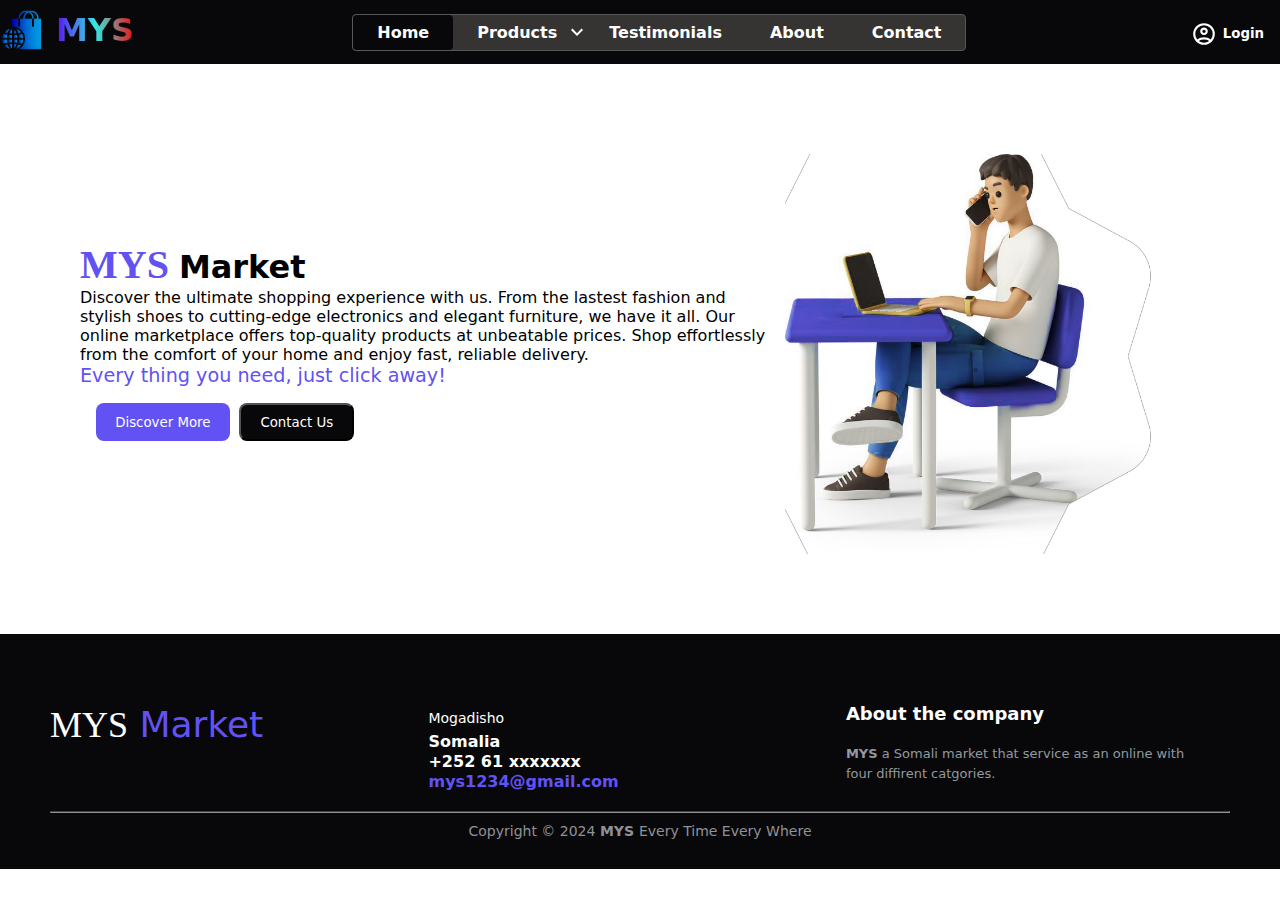
<file: index.html>
<!DOCTYPE html>
<html lang="en">
<head>
  <meta charset="UTF-8">
  <meta http-equiv="X-UA-Compatible" content="IE=Edge">
  <meta name="viewport" content="width=device-width, initial-scale=1">
  <link rel="stylesheet" href="style.css">

  <title>BCS17-C program by MYS</title>
</head>

<body class="bhome">
  <header>
    <div class="toptitle"><h1>MYS</h1></div>

  <nav>
      <div class="logopart logo">
      
      </div>

  
    <div class="navsection">
      <input type="checkbox" id="sidebar-active">
      <label for="sidebar-active" class="open-sidebar-button">
        <svg xmlns="http://www.w3.org/2000/svg" height="34" viewBox="0 -960 960 960" width="34"><path d="M120-240v-80h720v80H120Zm0-200v-80h720v80H120Zm0-200v-80h720v80H120Z"/></svg>
      </label>
      <label id="overlay" for="sidebar-active"></label>
      <ul class="ulpart">
        
          <label for="sidebar-active" class="close-sidebar-button">
          <svg xmlns="http://www.w3.org/2000/svg" height="32" viewBox="0 -960 960 960" width="32"><path d="m256-200-56-56 224-224-224-224 56-56 224 224 224-224 56 56-224 224 224 224-56 56-224-224-224 224Z"/></svg>
        </label>
        <li class="lipart home"><a href="index.html">Home</a></li>
        <li class="lipart products">
          <a href="#">Products</a>
          <span class="arrow"><svg xmlns="http://www.w3.org/2000/svg" height="24px" viewBox="0 -960 960 960" width="24px" fill="#FFFFFF"><path d="M480-528 296-344l-56-56 240-240 240 240-56 56-184-184Z"/></svg></span>
          <ul class="dropdown_menu">
            <li><a href="clothes.html">Clothes</a></li>
            <li><a href="Shoes.html">Shoes</a></li>
            <li><a href="furniture.html">Furniture</a></li>
            <li><a href="Electronics.html">Electronics</a></li>
          </ul>
        </li>
        <li class="lipart"><a href="Testimonials.html">Testimonials</a></li>
        <li class="lipart"><a href="about.html">About</a></li>
        <li class="lipart"><a href="contact.html">Contact</a></li>
      </ul>
      </div>
    <div class="loginbtn">
      <button type="button" onclick="location.href='login.html'" class="loginbton"><svg 
        xmlns="http://www.w3.org/2000/svg" height="26px" viewBox="0 -960 960 960" width="26px" 
        fill="#e8eaed"><path d="M234-276q51-39 114-61.5T480-360q69 0 132 22.5T726-276q35-41 
        54.5-93T800-480q0-133-93.5-226.5T480-800q-133 0-226.5 93.5T160-480q0 59 19.5 111t54.5 
        93Zm246-164q-59 0-99.5-40.5T340-580q0-59 40.5-99.5T480-720q59 0 99.5 40.5T620-580q0 
        59-40.5 99.5T480-440Zm0 360q-83 0-156-31.5T197-197q-54-54-85.5-127T80-480q0-83 
        31.5-156T197-763q54-54 127-85.5T480-880q83 0 156 31.5T763-763q54 54 85.5 127T880-480q0 
        83-31.5 156T763-197q-54 54-127 85.5T480-80Zm0-80q53 0 100-15.5t86-44.5q-39-29-86-44.5T480-280q-53 
        0-100 15.5T294-220q39 29 86 44.5T480-160Zm0-360q26 0 43-17t17-43q0-26-17-43t-43-17q-26 0-43 17t-17 
        43q0 26 17 43t43 17Zm0-60Zm0 360Z"/></svg><span>Login</span></button>
    </div>
  </nav>
  </header>
  <section class="background">
      <div class="welcome_part">
        <h1><span>MYS </span> Market</h1>
          <p >Discover the ultimate shopping experience with us. From the lastest fashion and stylish shoes 
            to cutting-edge electronics and elegant furniture, we have it all. <span class="herotext"> Our online marketplace offers 
            top-quality products at unbeatable prices. Shop effortlessly from the comfort of your home and enjoy 
            fast, reliable delivery.</span></p>
          <p><span class="bold">Every thing you need, just click away!</span></p>
          <div class="homeBTN">
            <button type="button" onclick="location.href='about.html'" class="Discover">Discover More</button>
            <button type="button" onclick="location.href='contact.html'" class="Contact">Contact Us</button>
          </div>
      </div>
      
   
      <div class="backgimage">
        <img src="Image/homrbg.png" alt="">
      </div>
    </section>
      <div class="advertise">
        <div class="adsBox">
            <div class="close"></div>
            <div class="imgBx">
                <img src="Image/gift.png" alt="">
            </div>
            <div class="events">
                <div>
                    <h3>Upcoming Events</h3>
                <h2>20<sup>%</sup><span>OFF</span></h2>
                <P>Do not miss this offer on the Friday at <br> 12:00am - 12:00pm</P>
                <a href="">Get Notivication</a>
                </div>
            </div>
        </div>
    </div>

  <footer class="footer">

    <div class="footer-left">
      <h3>MYS<span> Market</span></h3>
    </div>



    <div class="footer-center">
      <div>
        <i class="fa fa-map-marker"></i>
        <p><span>Mogadisho</span>
          Somalia</p>
      </div>
      <div>
        <i class="fa fa-phone"></i>
        <p>+252 61 xxxxxxx</p>
      </div>
      <div>
        <i class="fa fa-envelope"></i>
        <p><a href="mailto:mys1234@gmail.com">mys1234@gmail.com</a></p>
      </div>
    </div>
    <div class="footer-right">
      <p class="footer-company-about">
        <span>About the company</span>
        <strong>MYS</strong> a Somali market that service as an online with four diffirent catgories.
      </p>
    </div>
    <hr>
      <p class="footer-company-name">Copyright &copy; 2024 <strong>MYS </strong>Every Time Every Where</p>
  </footer>
 <script src="main.js"></script>
</body>
</html>
</file>
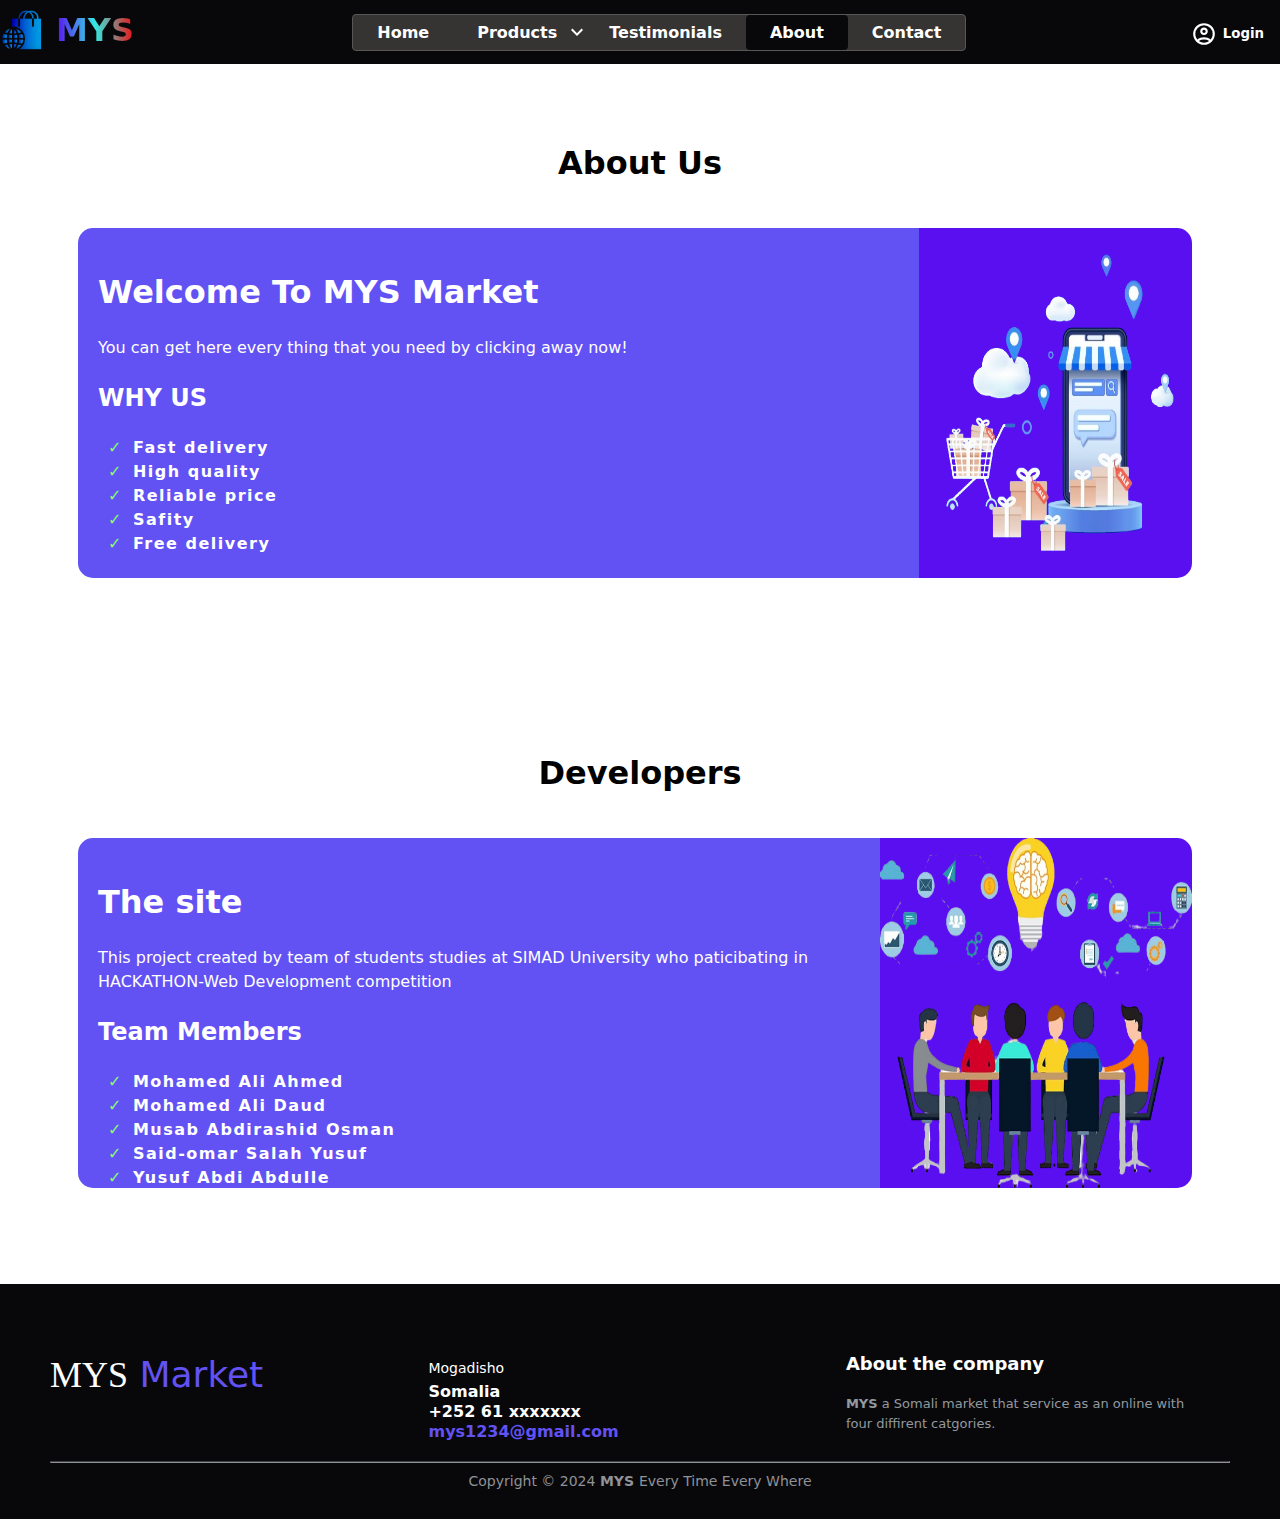
<file: about.html>
<!DOCTYPE html>
<html lang="en">
<head>
  <meta charset="UTF-8">
  <meta http-equiv="X-UA-Compatible" content="IE=Edge">
  <meta name="viewport" content="width=device-width, initial-scale=1">
  <link rel="stylesheet" href="style.css">

  <title>BCS17-C program by MYS</title>
</head>

<body class="bhome">
  <header>
    <div class="toptitle"><h1>MYS</h1></div>
  <nav>
      <div class="logopart logo">
      </div>
    <div class="navsection">
      <input type="checkbox" id="sidebar-active">
      <label for="sidebar-active" class="open-sidebar-button">
        <svg xmlns="http://www.w3.org/2000/svg" height="34" viewBox="0 -960 960 960" width="34"><path d="M120-240v-80h720v80H120Zm0-200v-80h720v80H120Zm0-200v-80h720v80H120Z"/></svg>
      </label>
      <label id="overlay" for="sidebar-active"></label>
      <ul class="ulpart">
        
          <label for="sidebar-active" class="close-sidebar-button">
          <svg xmlns="http://www.w3.org/2000/svg" height="32" viewBox="0 -960 960 960" width="32"><path d="m256-200-56-56 224-224-224-224 56-56 224 224 224-224 56 56-224 224 224 224-56 56-224-224-224 224Z"/></svg>
        </label>
        <li class="lipart"><a href="index.html">Home</a></li>
        <li class="lipart products">
          <a href="#">Products</a>
          <span class="arrow"><svg xmlns="http://www.w3.org/2000/svg" height="24px" viewBox="0 -960 960 960" width="24px" fill="#FFFFFF"><path d="M480-528 296-344l-56-56 240-240 240 240-56 56-184-184Z"/></svg></span>
          <ul class="dropdown_menu">
            <li><a href="clothes.html">Clothes</a></li>
            <li><a href="Shoes.html">Shoes</a></li>
            <li><a href="furniture.html">Furniture</a></li>
            <li><a href="Electronics.html">Electronics</a></li>
          </ul>
        </li>
        <li class="lipart"><a href="Testimonials.html">Testimonials</a></li>
        <li class="lipart home"><a href="about.html">About</a></li>
        <li class="lipart"><a href="contact.html">Contact</a></li>
      </ul>
      </div>
    <div class="loginbtn">
      <button type="button" onclick="location.href='login.html'" class="loginbton"><svg 
        xmlns="http://www.w3.org/2000/svg" height="26px" viewBox="0 -960 960 960" width="26px" 
        fill="#e8eaed"><path d="M234-276q51-39 114-61.5T480-360q69 0 132 22.5T726-276q35-41 
        54.5-93T800-480q0-133-93.5-226.5T480-800q-133 0-226.5 93.5T160-480q0 59 19.5 111t54.5 
        93Zm246-164q-59 0-99.5-40.5T340-580q0-59 40.5-99.5T480-720q59 0 99.5 40.5T620-580q0 
        59-40.5 99.5T480-440Zm0 360q-83 0-156-31.5T197-197q-54-54-85.5-127T80-480q0-83 
        31.5-156T197-763q54-54 127-85.5T480-880q83 0 156 31.5T763-763q54 54 85.5 127T880-480q0 
        83-31.5 156T763-197q-54 54-127 85.5T480-80Zm0-80q53 0 100-15.5t86-44.5q-39-29-86-44.5T480-280q-53 
        0-100 15.5T294-220q39 29 86 44.5T480-160Zm0-360q26 0 43-17t17-43q0-26-17-43t-43-17q-26 0-43 17t-17 
        43q0 26 17 43t43 17Zm0-60Zm0 360Z"/></svg><span>Login</span></button>
    </div>
  </nav>
  </header>
 
  <h1 class="atitle">About Us</h1>
  <section class="about">
      <div class="about-content">
          <h1>Welcome To <span>MYS Market</span></h1>
          <p>You can get here every thing that you need by clicking away now!</p>
          <h2>WHY US</h2>
          <ul>
              <li>Fast delivery</li>
              <li>High quality</li>
              <li>Reliable price</li>
              <li>Safity</li>
              <li>Free delivery</li>
          </ul>
      </div>
      <div class="about-img"><img src="Image/about us bg.png" alt=""></div>
  </section>
  <h1 class="atitle">Developers</h1>
  <section class="about">
      <div class="about-content">
          <h1>The site</h1>
          <p>This project created by team of students studies at SIMAD University who paticibating 
              in HACKATHON-Web Development competition 
          </p>
          <h2>Team Members</h2>
          <ul>
              <li>Mohamed Ali Ahmed</li>
              <li>Mohamed Ali Daud</li>
              <li>Musab Abdirashid Osman</li>
              <li>Said-omar Salah Yusuf</li>
              <li>Yusuf Abdi Abdulle</li>
          </ul>
      </div>
      <div class="about-img"><img src="Image/about team.png" alt=""></div>
  </section>

  <footer class="footer">

    <div class="footer-left">
      <h3>MYS<span> Market</span></h3>
    </div>
    <div class="footer-center">
      <div>
        <i class="fa fa-map-marker"></i>
        <p><span>Mogadisho</span>
          Somalia</p>
      </div>
      <div>
        <i class="fa fa-phone"></i>
        <p>+252 61 xxxxxxx</p>
      </div>
      <div>
        <i class="fa fa-envelope"></i>
        <p><a href="mailto:mys1234@gmail.com">mys1234@gmail.com</a></p>
      </div>
    </div>
    <div class="footer-right">
      <p class="footer-company-about">
        <span>About the company</span>
        <strong>MYS</strong> a Somali market that service as an online with four diffirent catgories.
      </p>
    </div>
    <hr>
      <p class="footer-company-name">Copyright &copy; 2024 <strong>MYS </strong>Every Time Every Where</p>
  </footer>
 <script src="main.js"></script>
</body>
</html>
</file>
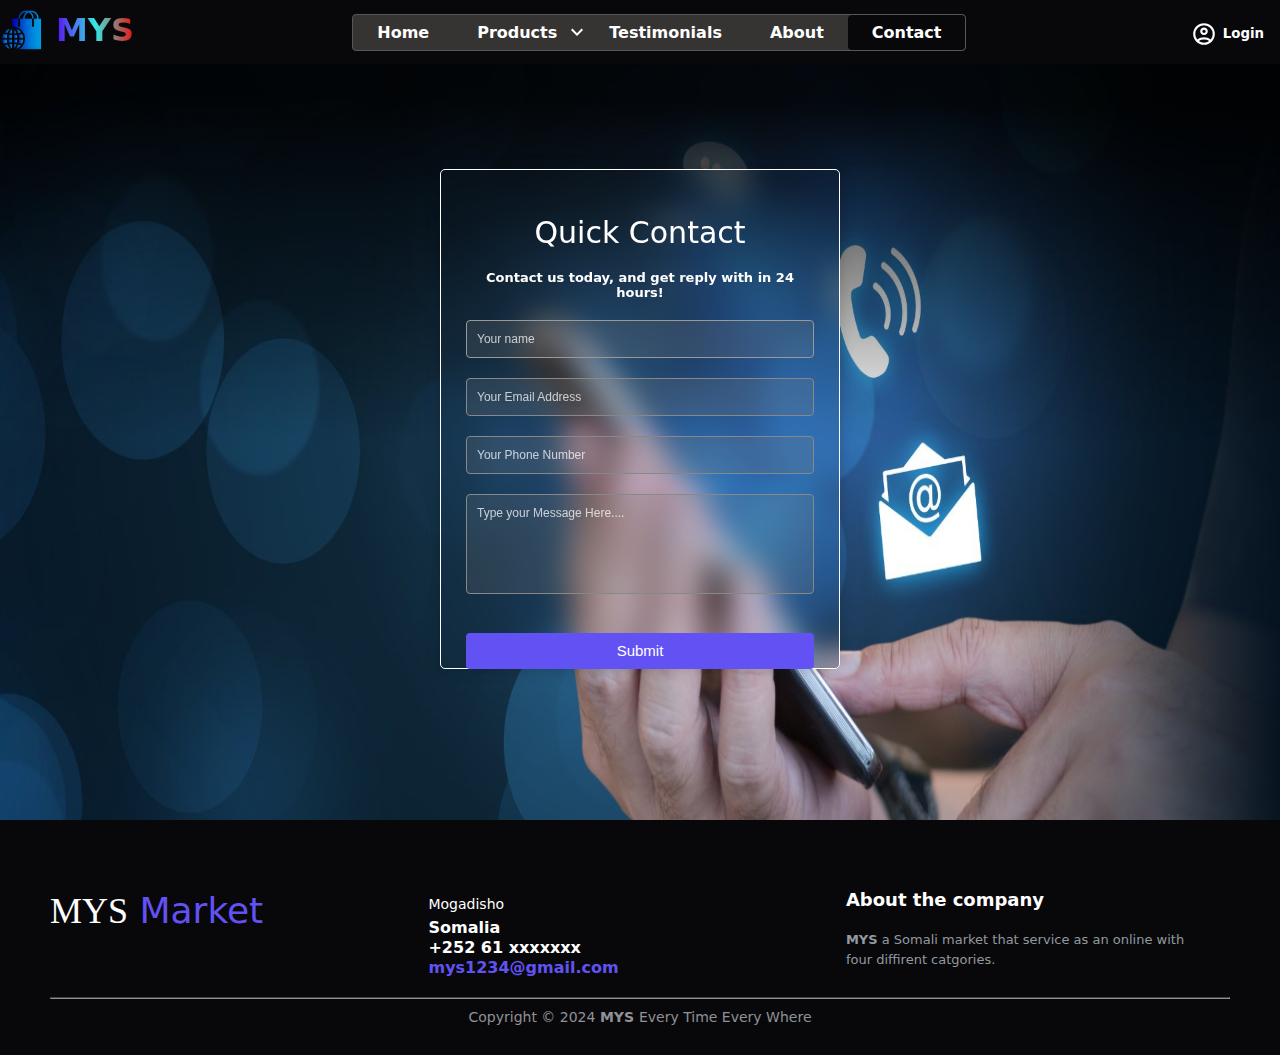
<file: contact.html>
<!DOCTYPE html>
<html lang="en">
<head>
  <meta charset="UTF-8">
  <meta http-equiv="X-UA-Compatible" content="IE=Edge">
  <meta name="viewport" content="width=device-width, initial-scale=1">
  <link rel="stylesheet" href="style.css">

  <title>BCS17-C program by MYS</title>
</head>

<body class="contactbg">
  <header>
    <div class="toptitle"><h1>MYS</h1></div>
  <nav>
      <div class="logopart logo">
      </div>
    <div class="navsection">
      <input type="checkbox" id="sidebar-active">
      <label for="sidebar-active" class="open-sidebar-button">
        <svg xmlns="http://www.w3.org/2000/svg" height="34" viewBox="0 -960 960 960" width="34"><path d="M120-240v-80h720v80H120Zm0-200v-80h720v80H120Zm0-200v-80h720v80H120Z"/></svg>
      </label>
      <label id="overlay" for="sidebar-active"></label>
      <ul class="ulpart">
        
          <label for="sidebar-active" class="close-sidebar-button">
          <svg xmlns="http://www.w3.org/2000/svg" height="32" viewBox="0 -960 960 960" width="32"><path d="m256-200-56-56 224-224-224-224 56-56 224 224 224-224 56 56-224 224 224 224-56 56-224-224-224 224Z"/></svg>
        </label>
        <li class="lipart"><a href="index.html">Home</a></li>
        <li class="lipart products">
          <a href="#">Products</a>
          <span class="arrow"><svg xmlns="http://www.w3.org/2000/svg" height="24px" viewBox="0 -960 960 960" width="24px" fill="#FFFFFF"><path d="M480-528 296-344l-56-56 240-240 240 240-56 56-184-184Z"/></svg></span>
          <ul class="dropdown_menu">
            <li><a href="clothes.html">Clothes</a></li>
            <li><a href="Shoes.html">Shoes</a></li>
            <li><a href="furniture.html">Furniture</a></li>
            <li><a href="Electronics.html">Electronics</a></li>
          </ul>
        </li>
        <li class="lipart"><a href="Testimonials.html">Testimonials</a></li>
        <li class="lipart"><a href="about.html">About</a></li>
        <li class="lipart home" ><a href="contact.html">Contact</a></li>
      </ul>
      </div>
    <div class="loginbtn">
      <button type="button" onclick="location.href='login.html'" class="loginbton"><svg 
        xmlns="http://www.w3.org/2000/svg" height="26px" viewBox="0 -960 960 960" width="26px" 
        fill="#e8eaed"><path d="M234-276q51-39 114-61.5T480-360q69 0 132 22.5T726-276q35-41 
        54.5-93T800-480q0-133-93.5-226.5T480-800q-133 0-226.5 93.5T160-480q0 59 19.5 111t54.5 
        93Zm246-164q-59 0-99.5-40.5T340-580q0-59 40.5-99.5T480-720q59 0 99.5 40.5T620-580q0 
        59-40.5 99.5T480-440Zm0 360q-83 0-156-31.5T197-197q-54-54-85.5-127T80-480q0-83 
        31.5-156T197-763q54-54 127-85.5T480-880q83 0 156 31.5T763-763q54 54 85.5 127T880-480q0 
        83-31.5 156T763-197q-54 54-127 85.5T480-80Zm0-80q53 0 100-15.5t86-44.5q-39-29-86-44.5T480-280q-53 
        0-100 15.5T294-220q39 29 86 44.5T480-160Zm0-360q26 0 43-17t17-43q0-26-17-43t-43-17q-26 0-43 17t-17 
        43q0 26 17 43t43 17Zm0-60Zm0 360Z"/></svg><span>Login</span></button>
    </div>
  </nav>
  </header>
  <div class="container-form">
    <form id="contact" action="" method="post">
      <h3>Quick Contact</h3>
      <h4>Contact us today, and get reply with in 24 hours!</h4>
      <fieldset>
        <input
          placeholder="Your name"
          type="text"
          tabindex="1"
          required
          autofocus
        />
      </fieldset>
      <fieldset>
        <input
          placeholder="Your Email Address"
          type="email"
          tabindex="2"
          required
        />
      </fieldset>
      <fieldset>
        <input
          placeholder="Your Phone Number"
          type="tel"
          tabindex="3"
          required
        />
      </fieldset>
      <fieldset>
        <textarea rows="18"
          placeholder="Type your Message Here...."
          tabindex="5"
          required
        ></textarea>
      </fieldset>
      <fieldset>
        <button
          name="submit"
          type="submit"
          id="contact-submit"
          data-submit="...Sending">
          Submit
        </button>
      </fieldset>
    </form>
  </div>
 


  <footer class="footer">

    <div class="footer-left">
      <h3>MYS<span> Market</span></h3>
    </div>
    <div class="footer-center">
      <div>
        <i class="fa fa-map-marker"></i>
        <p><span>Mogadisho</span>
          Somalia</p>
      </div>
      <div>
        <i class="fa fa-phone"></i>
        <p>+252 61 xxxxxxx</p>
      </div>
      <div>
        <i class="fa fa-envelope"></i>
        <p><a href="mailto:mys1234@gmail.com">mys1234@gmail.com</a></p>
      </div>
    </div>
    <div class="footer-right">
      <p class="footer-company-about">
        <span>About the company</span>
        <strong>MYS</strong> a Somali market that service as an online with four diffirent catgories.
      </p>
    </div>
    <hr>
      <p class="footer-company-name">Copyright &copy; 2024 <strong>MYS </strong>Every Time Every Where</p>
  </footer>
 <script src="main.js"></script>
</body>
</html>
</file>
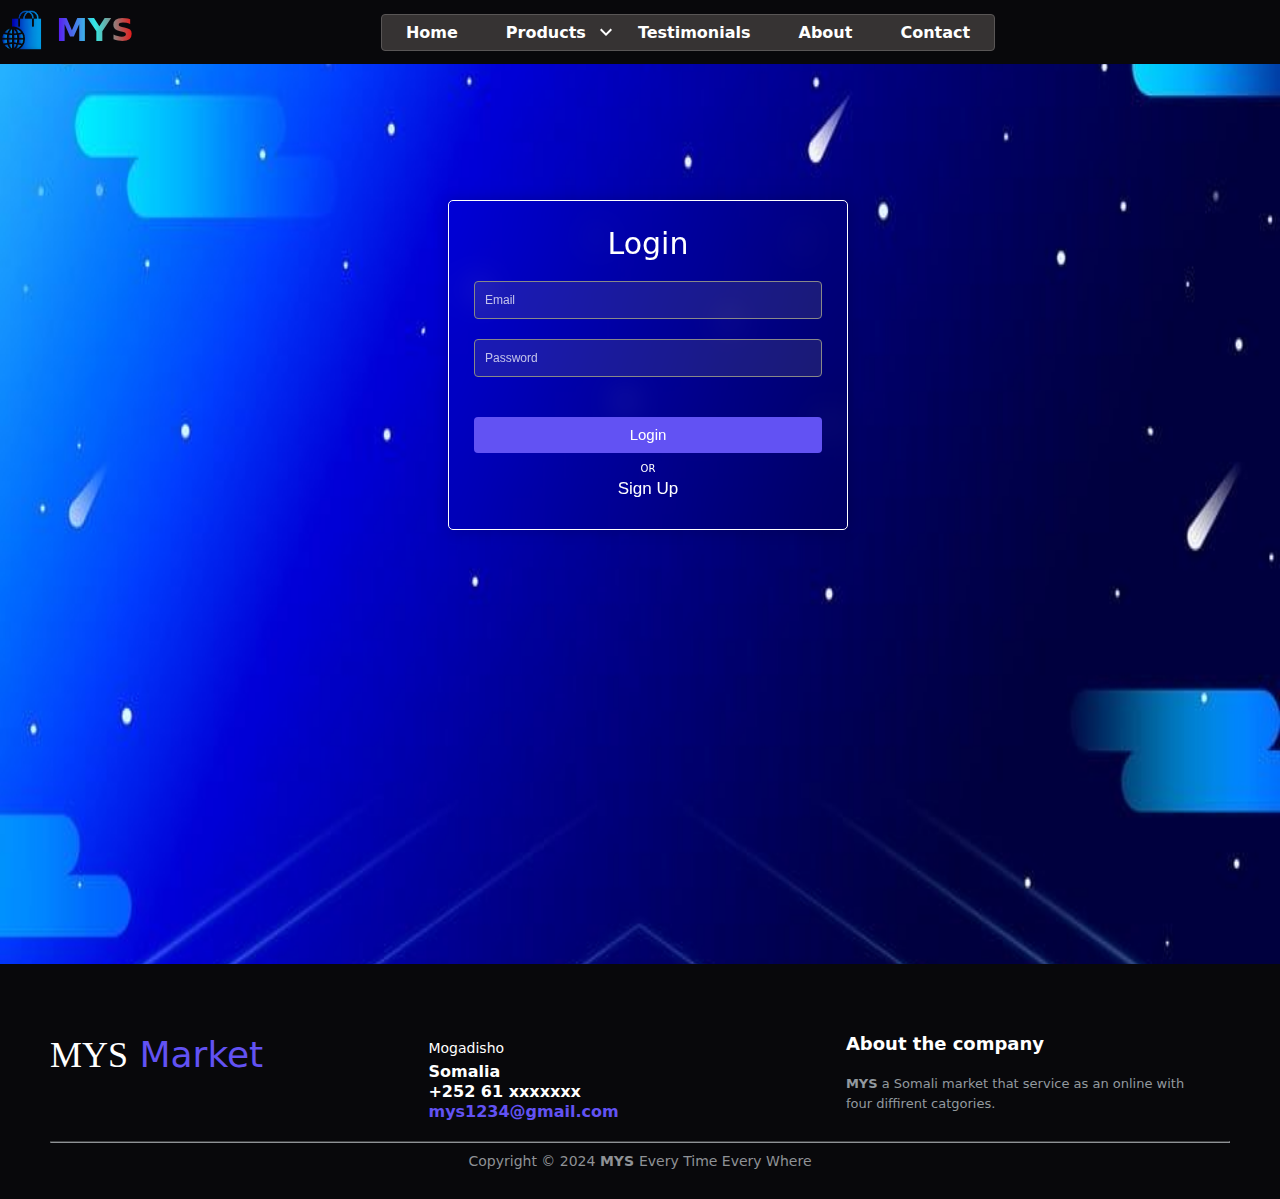
<file: login.html>
<!DOCTYPE html>
<html lang="en">
<head>
  <meta charset="UTF-8">
  <meta http-equiv="X-UA-Compatible" content="IE=Edge">
  <meta name="viewport" content="width=device-width, initial-scale=1">
  <link rel="stylesheet" href="style.css">

  <title>BCS17-C program by MYS</title>
</head>

<body class="logintbg">
  <header>
    <div class="toptitle"><h1>MYS</h1></div>
  <nav>
      <div class="logopart logo">
      </div>
    <div class="navsection">
      <input type="checkbox" id="sidebar-active">
      <label for="sidebar-active" class="open-sidebar-button">
        <svg xmlns="http://www.w3.org/2000/svg" height="34" viewBox="0 -960 960 960" width="34"><path d="M120-240v-80h720v80H120Zm0-200v-80h720v80H120Zm0-200v-80h720v80H120Z"/></svg>
      </label>
      <label id="overlay" for="sidebar-active"></label>
      <ul class="ulpart">
        
          <label for="sidebar-active" class="close-sidebar-button">
          <svg xmlns="http://www.w3.org/2000/svg" height="32" viewBox="0 -960 960 960" width="32"><path d="m256-200-56-56 224-224-224-224 56-56 224 224 224-224 56 56-224 224 224 224-56 56-224-224-224 224Z"/></svg>
        </label>
        <li class="lipart"><a href="index.html">Home</a></li>
        <li class="lipart products">
          <a href="#">Products</a>
          <span class="arrow"><svg xmlns="http://www.w3.org/2000/svg" height="24px" viewBox="0 -960 960 960" width="24px" fill="#FFFFFF"><path d="M480-528 296-344l-56-56 240-240 240 240-56 56-184-184Z"/></svg></span>
          <ul class="dropdown_menu">
            <li><a href="clothes.html">Clothes</a></li>
            <li><a href="Shoes.html">Shoes</a></li>
            <li><a href="furniture.html">Furniture</a></li>
            <li><a href="Electronics.html">Electronics</a></li>
          </ul>
        </li>
        <li class="lipart"><a href="Testimonials.html">Testimonials</a></li>
        <li class="lipart"><a href="about.html">About</a></li>
        <li class="lipart"><a href="contact.html">Contact</a></li>
      </ul>
      </div>
    <div class="loginbtn">
  
    </div>
  </nav>
  </header>
 
<div class="Login-container">
<div class="login-form">
    <h3>Login</h3>
    <form action="">
        <input type="email" placeholder="Email" required>
        <input type="password" placeholder="Password" required >
        <button type="submit" id="sign-Up">Login</button>
        
      </form>
        <p class="singupbtn">OR</p>
        <p><a href="sign-up.html">Sign Up</a></p>
  </div>
</div>
  


  <footer class="footer">

    <div class="footer-left">
      <h3>MYS<span> Market</span></h3>
    </div>
    <div class="footer-center">
      <div>
        <i class="fa fa-map-marker"></i>
        <p><span>Mogadisho</span>
          Somalia</p>
      </div>
      <div>
        <i class="fa fa-phone"></i>
        <p>+252 61 xxxxxxx</p>
      </div>
      <div>
        <i class="fa fa-envelope"></i>
        <p><a href="mailto:mys1234@gmail.com">mys1234@gmail.com</a></p>
      </div>
    </div>
    <div class="footer-right">
      <p class="footer-company-about">
        <span>About the company</span>
        <strong>MYS</strong> a Somali market that service as an online with four diffirent catgories.
      </p>
    </div>
    <hr>
      <p class="footer-company-name">Copyright &copy; 2024 <strong>MYS </strong>Every Time Every Where</p>
  </footer>
 <script src="main.js"></script>
</body>
</html>
</file>
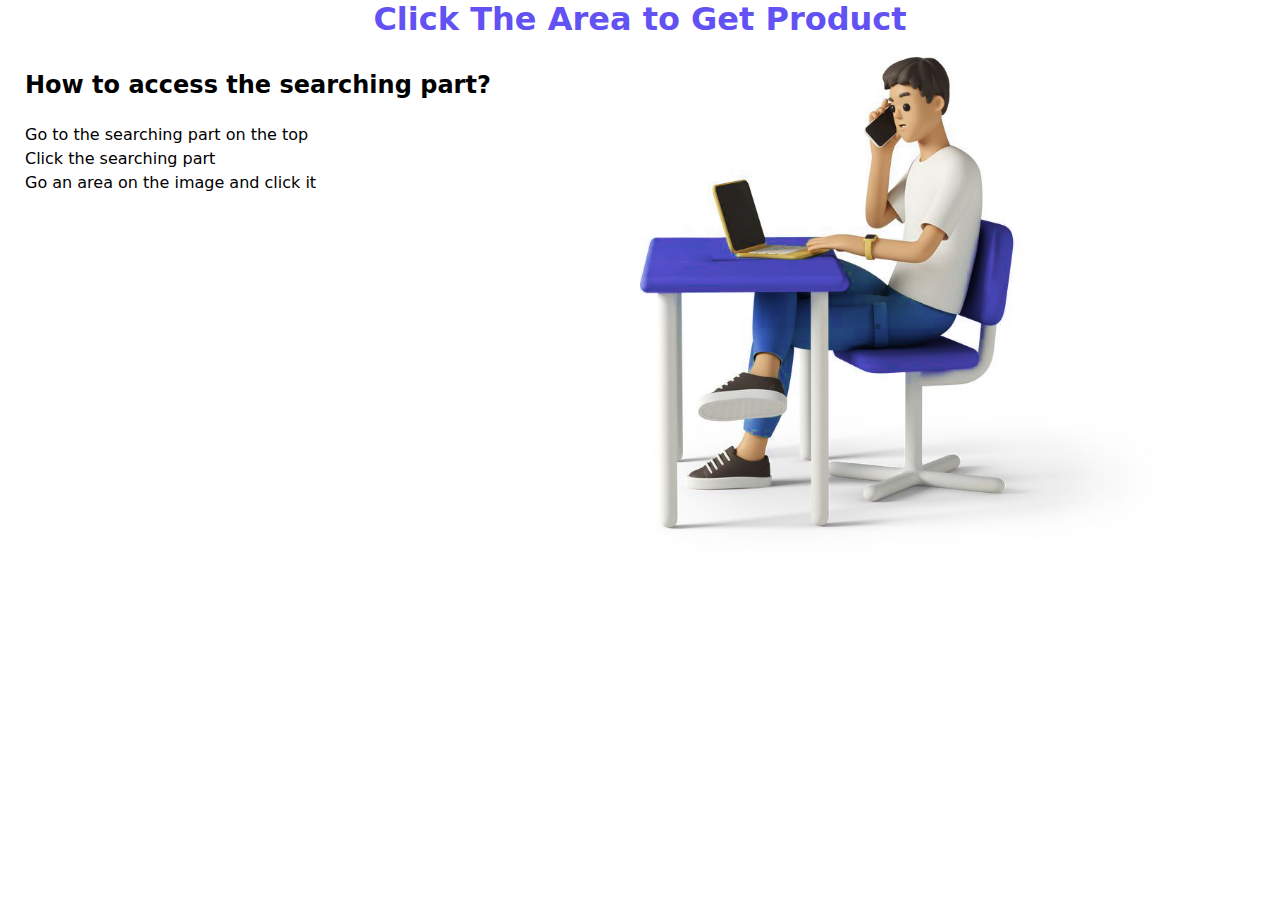
<file: search.html>
<!DOCTYPE html>
<html lang="en">
<head>
    <meta charset="UTF-8">
    <meta name="viewport" content="width=device-width, initial-scale=1.0">
    <title>Document</title>
    <link rel="stylesheet" href="style.css">
</head>
<body>
    <div class="scontainer">
        <h1 id="sheading">Click The Area to Get Product</h1><br>
        <div class="flex">
            <div class="info">
                <h2>How to access the searching part?</h2>
                <ul>
                    <li>Go to the searching part on the top</li>
                    <li>Click the searching part</li>
                    <li>Go an area on the image and click it</li>
                </ul>
            </div>
            <div class="searchImg">
                <img src="Image/Searching person.jpg" alt="">
            </div>
        </div>
    </div>
</body>
</html>
</file>
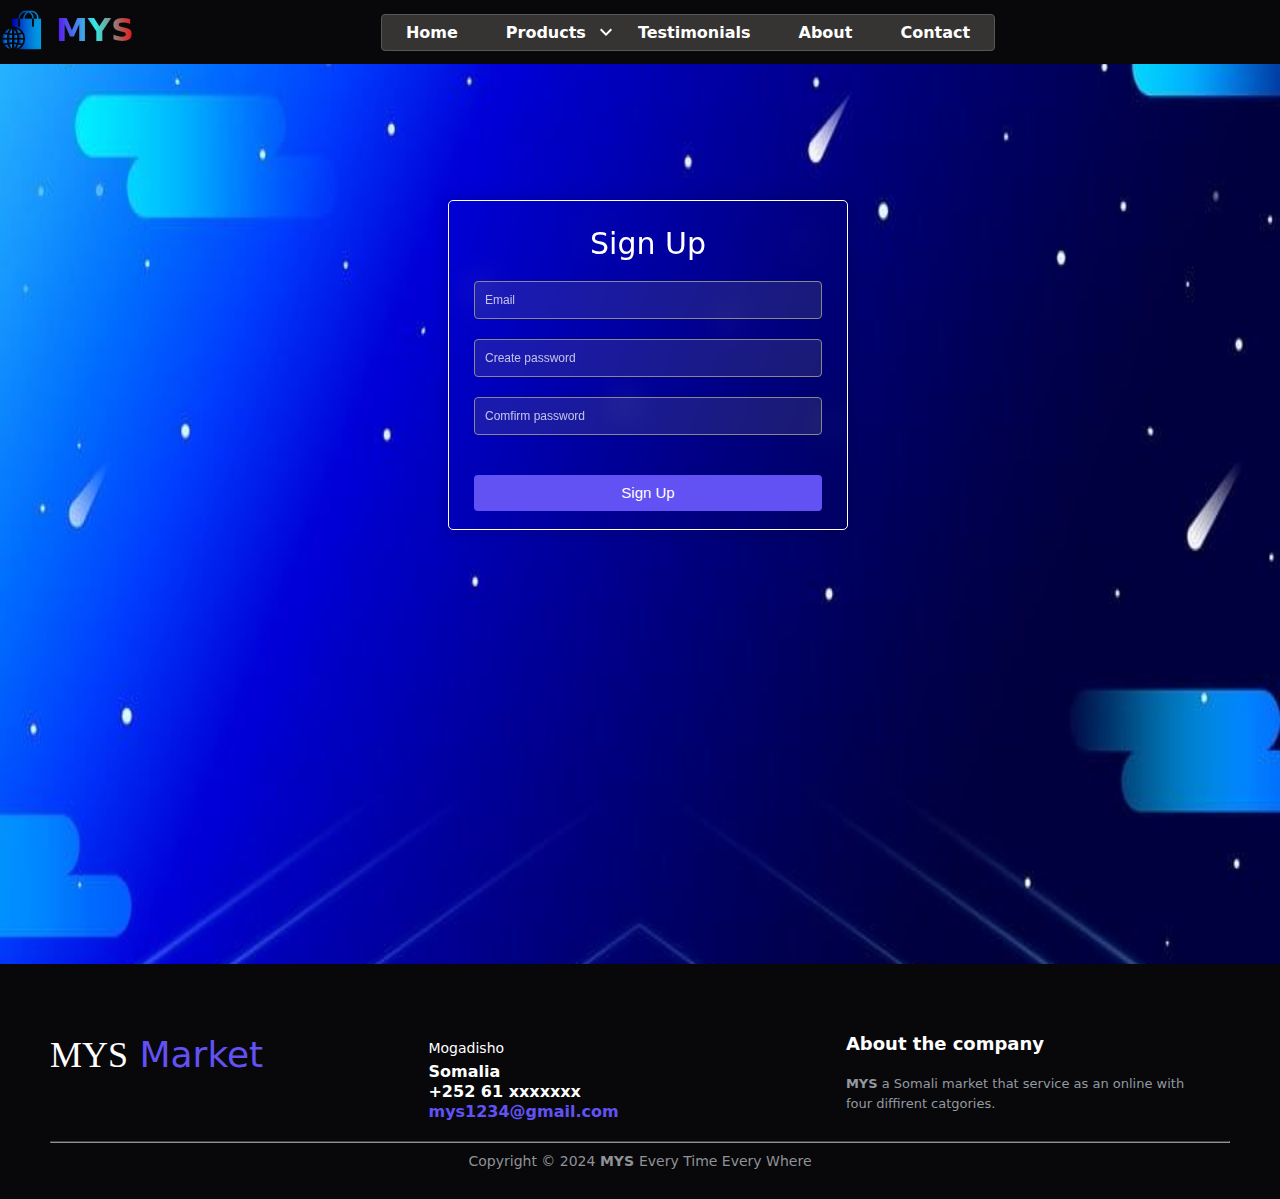
<file: sign-up.html>
<!DOCTYPE html>
<html lang="en">
<head>
  <meta charset="UTF-8">
  <meta http-equiv="X-UA-Compatible" content="IE=Edge">
  <meta name="viewport" content="width=device-width, initial-scale=1">
  <link rel="stylesheet" href="style.css">

  <title>BCS17-C program by MYS</title>
</head>

<body class="logintbg">
  <header>
    <div class="toptitle"><h1>MYS</h1></div>
  <nav>
      <div class="logopart logo">
      </div>
    <div class="navsection">
      <input type="checkbox" id="sidebar-active">
      <label for="sidebar-active" class="open-sidebar-button">
        <svg xmlns="http://www.w3.org/2000/svg" height="34" viewBox="0 -960 960 960" width="34"><path d="M120-240v-80h720v80H120Zm0-200v-80h720v80H120Zm0-200v-80h720v80H120Z"/></svg>
      </label>
      <label id="overlay" for="sidebar-active"></label>
      <ul class="ulpart">
        
          <label for="sidebar-active" class="close-sidebar-button">
          <svg xmlns="http://www.w3.org/2000/svg" height="32" viewBox="0 -960 960 960" width="32"><path d="m256-200-56-56 224-224-224-224 56-56 224 224 224-224 56 56-224 224 224 224-56 56-224-224-224 224Z"/></svg>
        </label>
        <li class="lipart"><a href="index.html">Home</a></li>
        <li class="lipart products">
          <a href="#">Products</a>
          <span class="arrow"><svg xmlns="http://www.w3.org/2000/svg" height="24px" viewBox="0 -960 960 960" width="24px" fill="#FFFFFF"><path d="M480-528 296-344l-56-56 240-240 240 240-56 56-184-184Z"/></svg></span>
          <ul class="dropdown_menu">
            <li><a href="clothes.html">Clothes</a></li>
            <li><a href="Shoes.html">Shoes</a></li>
            <li><a href="furniture.html">Furniture</a></li>
            <li><a href="Electronics.html">Electronics</a></li>
          </ul>
        </li>
        <li class="lipart"><a href="Testimonials.html">Testimonials</a></li>
        <li class="lipart"><a href="about.html">About</a></li>
        <li class="lipart"><a href="contact.html">Contact</a></li>
      </ul>
      </div>
    <div class="loginbtn">

    </div>
  </nav>
  </header>

  <div class="Login-container">
    <div class="login-form">
      <h3>Sign Up</h3>
      <form action="">
        <input type="email" placeholder="Email" required>
        <input type="password" placeholder="Create password" required>
        <input type="password" placeholder="Comfirm password" required>
        <button type="submit" onclick="location.href='login.html'" id="sign-Up">Sign Up</button>
      </form>
    </div>
  </div>

 



  
  <footer class="footer">

    <div class="footer-left">
      <h3>MYS<span> Market</span></h3>
    </div>
    <div class="footer-center">
      <div>
        <i class="fa fa-map-marker"></i>
        <p><span>Mogadisho</span>
          Somalia</p>
      </div>
      <div>
        <i class="fa fa-phone"></i>
        <p>+252 61 xxxxxxx</p>
      </div>
      <div>
        <i class="fa fa-envelope"></i>
        <p><a href="mailto:mys1234@gmail.com">mys1234@gmail.com</a></p>
      </div>
    </div>
    <div class="footer-right">
      <p class="footer-company-about">
        <span>About the company</span>
        <strong>MYS</strong> a Somali market that service as an online with four diffirent catgories.
      </p>
    </div>
    <hr>
      <p class="footer-company-name">Copyright &copy; 2024 <strong>MYS </strong>Every Time Every Where</p>
  </footer>
 <script src="main.js"></script>
</body>
</html>
</file>
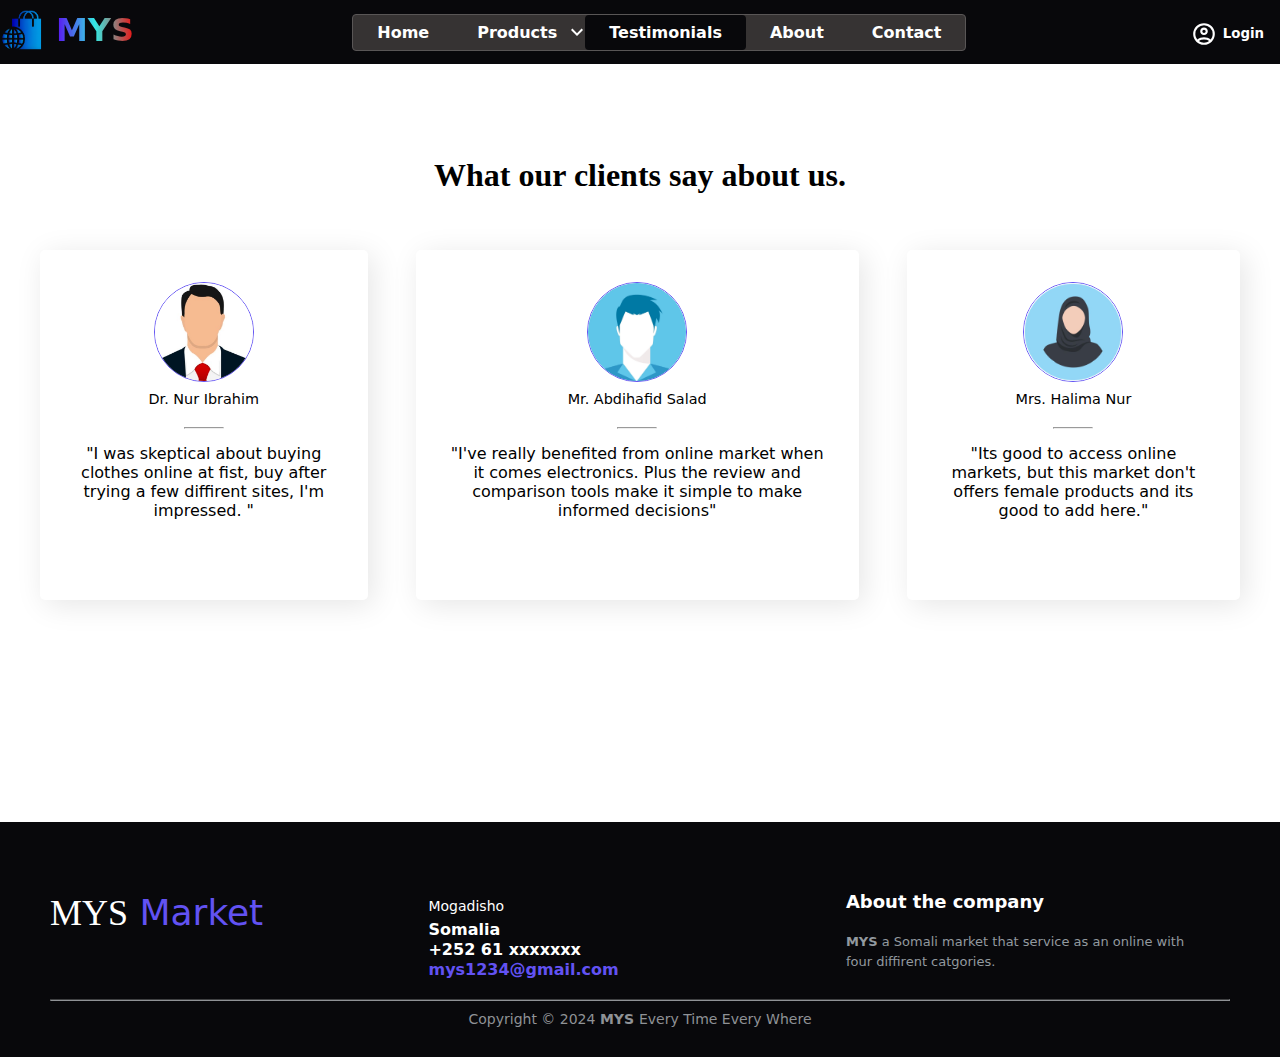
<file: Testimonials.html>
<!DOCTYPE html>
<html lang="en">
<head>
  <meta charset="UTF-8">
  <meta http-equiv="X-UA-Compatible" content="IE=Edge">
  <meta name="viewport" content="width=device-width, initial-scale=1">
  <link rel="stylesheet" href="style.css">

  <title>BCS17-C program by MYS</title>
</head>

<body class="bhome">
  <header>
    <div class="toptitle"><h1>MYS</h1></div>
  <nav>
      <div class="logopart logo">
      </div>
    <div class="navsection">
      <input type="checkbox" id="sidebar-active">
      <label for="sidebar-active" class="open-sidebar-button">
        <svg xmlns="http://www.w3.org/2000/svg" height="34" viewBox="0 -960 960 960" width="34"><path d="M120-240v-80h720v80H120Zm0-200v-80h720v80H120Zm0-200v-80h720v80H120Z"/></svg>
      </label>
      <label id="overlay" for="sidebar-active"></label>
      <ul class="ulpart">
        
          <label for="sidebar-active" class="close-sidebar-button">
          <svg xmlns="http://www.w3.org/2000/svg" height="32" viewBox="0 -960 960 960" width="32"><path d="m256-200-56-56 224-224-224-224 56-56 224 224 224-224 56 56-224 224 224 224-56 56-224-224-224 224Z"/></svg>
        </label>
        <li class="lipart"><a href="index.html">Home</a></li>
        <li class="lipart products">
          <a href="#">Products</a>
          <span class="arrow"><svg xmlns="http://www.w3.org/2000/svg" height="24px" viewBox="0 -960 960 960" width="24px" fill="#FFFFFF"><path d="M480-528 296-344l-56-56 240-240 240 240-56 56-184-184Z"/></svg></span>
          <ul class="dropdown_menu">
            <li><a href="clothes.html">Clothes</a></li>
            <li><a href="Shoes.html">Shoes</a></li>
            <li><a href="furniture.html">Furniture</a></li>
            <li><a href="Electronics.html">Electronics</a></li>
          </ul>
        </li>
        <li class="lipart home"><a href="Testimonials.html">Testimonials</a></li>
        <li class="lipart"><a href="about.html">About</a></li>
        <li class="lipart"><a href="contact.html">Contact</a></li>
      </ul>
      </div>
    <div class="loginbtn">
      <button type="button" onclick="location.href='login.html'" class="loginbton"><svg 
        xmlns="http://www.w3.org/2000/svg" height="26px" viewBox="0 -960 960 960" width="26px" 
        fill="#e8eaed"><path d="M234-276q51-39 114-61.5T480-360q69 0 132 22.5T726-276q35-41 
        54.5-93T800-480q0-133-93.5-226.5T480-800q-133 0-226.5 93.5T160-480q0 59 19.5 111t54.5 
        93Zm246-164q-59 0-99.5-40.5T340-580q0-59 40.5-99.5T480-720q59 0 99.5 40.5T620-580q0 
        59-40.5 99.5T480-440Zm0 360q-83 0-156-31.5T197-197q-54-54-85.5-127T80-480q0-83 
        31.5-156T197-763q54-54 127-85.5T480-880q83 0 156 31.5T763-763q54 54 85.5 127T880-480q0 
        83-31.5 156T763-197q-54 54-127 85.5T480-80Zm0-80q53 0 100-15.5t86-44.5q-39-29-86-44.5T480-280q-53 
        0-100 15.5T294-220q39 29 86 44.5T480-160Zm0-360q26 0 43-17t17-43q0-26-17-43t-43-17q-26 0-43 17t-17 
        43q0 26 17 43t43 17Zm0-60Zm0 360Z"/></svg><span>Login</span></button>
    </div>
  </nav>
  </header>
   

  <div class="section__container">
    <div class="headertes">
      <h1>What our clients say about us.</h1>
    </div>
    <div class="testimonials__grid">
      <div class="cardtes">
        <span><i class="ri-double-quotes-l"></i></span>
      
        <img src="Image/Nur.JPG" alt="user" />
        <p class="name">Dr. Nur Ibrahim</p>
        <hr />
        <p>
          "I was skeptical about buying clothes online at fist, buy after trying a few diffirent sites, I'm impressed. 
          "
        </p>
      
      </div>
      <div class="cardtes">
        <span><i class="ri-double-quotes-l"></i></span>
        
          
          <img src="Image/Abdi.JPG" alt="user" />
          <p class="name">Mr. Abdihafid Salad</p>
          <hr />
          <p>
          "I've really benefited from online market when it comes electronics. Plus the review and comparison 
          tools make it simple to make informed decisions"
        </p>
       
      </div>
      <div class="cardtes">
        <span><i class="ri-double-quotes-l"></i></span>
       
        <img src="Image/Halimo.JPG" alt="user" />
        <p class="name">Mrs. Halima Nur</p>
        <hr />
        <p>
          "Its good to access online markets, but this market don't offers female products 
          and its good to add here."
        </p>
     
      </div>
    </div>
  </div>

  <footer class="footer">

    <div class="footer-left">
      <h3>MYS<span> Market</span></h3>
    </div>
    <div class="footer-center">
      <div>
        <i class="fa fa-map-marker"></i>
        <p><span>Mogadisho</span>
          Somalia</p>
      </div>
      <div>
        <i class="fa fa-phone"></i>
        <p>+252 61 xxxxxxx</p>
      </div>
      <div>
        <i class="fa fa-envelope"></i>
        <p><a href="mailto:mys1234@gmail.com">mys1234@gmail.com</a></p>
      </div>
    </div>
    <div class="footer-right">
      <p class="footer-company-about">
        <span>About the company</span>
        <strong>MYS</strong> a Somali market that service as an online with four diffirent catgories.
      </p>
    </div>
    <hr>
      <p class="footer-company-name">Copyright &copy; 2024 <strong>MYS </strong>Every Time Every Where</p>
  </footer>
 <script src="main.js"></script>
</body>
</html>
</file>
<file: style.css>
/* How to use */
    /* Go to computer part */
       /*find 1. */
         /* 1h. go home.*/
         /* 1n. go navbar */
         /* 1p. go product.*/
         /* 1t. go testimonial.*/
         /* 1a. go about.*/
         /* 1c. go contact.*/
         /* 1f. go footer.  */


    /* Go to Mobile part */
       /*find 2. */
         /* 2h. go home.*/
         /* 2n. go navbar */
         /* 2p. go product.*/
         /* 2t. go testimonial.*/
         /* 2a. go about.*/
         /* 2c. go contact.*/
         /* 2f. go footer.  */
/* back firt */
/* b1 */


/* Color varibles */
:root {
  --color-primary: #6252f3;
  --color-secondery: #08080b;
  --color-light-dark: #292828;
  --color-white: #ffffff;
}
*{
  padding: 0;
  margin: 0;
  box-sizing: border-box;
  list-style: none;
  text-decoration: none;
  font-family: system-ui, -apple-system, BlinkMacSystemFont, 'Segoe UI', Roboto, Oxygen, Ubuntu, Cantarell, 'Open Sans', 'Helvetica Neue', sans-serif;
}
body{
  /* background-image: linear-gradient(to bottom right, rgb(87, 87, 226), white); */
  padding: 0;
  margin: 0;
  overflow-x: hidden;

}
.toptitle h1{
  background: linear-gradient(to right,#5a0ff1,#33eae4, #f10f0f,#33eae4, #5a0ff1);
  background-clip: text;
  color: transparent;
  background-size: 200% auto;
  animation: animatetop 3s linear infinite;
  font-weight: 800;
  font-size: 2rem;
  font-family: system-ui, -apple-system, BlinkMacSystemFont, 'Segoe UI', Roboto, Oxygen, Ubuntu, Cantarell, 'Open Sans', 'Helvetica Neue', sans-serif;
  position: fixed;
  z-index: 22;
  left: 3.5rem;
  top:  0.7rem;
}
@keyframes animatetop {
  0%{
    background-position: 200% 50%;
  }
  100%{
    background-position: 0% 50%;
    
  }
}
header{
  height: 4rem; 
} 
/* Advertisement */
.advertise {
  position: fixed;
  top: 50%;
  left: 50%;
  transform: translate(-50%, -50%);
  display: none;
}

.adsBox {
  position: relative;
  width: 600px;
  height: 400px;
  background: var(--color-white);
  border-radius: 20px;
  display: flex;
  box-shadow: 0 5px 15px rgb(0, 0, 0, 0.1);
}

.adsBox .imgBx {
  position: relative;
  width: 300px;
  height: 400px;
  display: flex;
  justify-content: center;
  align-items: center;
}

.adsBox .imgBx::before {
  content: '';
  position: absolute;
  width: 250px;
  height: 250px;
  background: rgb(182, 213, 253);
  border-radius: 50%;
}

.adsBox .imgBx img {
  position: relative;
  max-width: 270px;
}

.adsBox .events {
  position: relative;
  width: 300px;
  height: 400px;
  display: flex;
  justify-content: center;
  align-items: center;
}

.adsBox .events h3 {
  color: #333;
  line-height: 1em;
  font-weight: 300;
  font-size: 2em;
}

.adsBox .events h2 {
  font-size: 4em;
  color: var(--color-primary);
  line-height: 1em;
}

.adsBox .events h2 span {
  color: #333;
  font-size: 0.75em;
}

.adsBox .events p {
  font-weight: 300;
  color: #000;
}

.adsBox .events a {
  display: inline-block;
  padding: 10px 20px;
  background: var(--color-primary);
  color: var(--color-white);
  margin-top: 15px;
  text-decoration: none;
  border-radius: 10px;
}

.close {
  position: absolute;
  top: 20px;
  right: 20px;
  width: 40px;
  height: 40px;
  background: url(Image/cancel.png);
  background-repeat: no-repeat;
  background-size: 70px;
  background-position: center;
  cursor: pointer;
  border-radius: 50%;
  z-index: 10;
}
/* General Menu*/
#sidebar-active{
  display: none;
}
.open-sidebar-button, .close-sidebar-button{
  display: none;
  
}
.logopart{
  position: relative;
  left: -2%;
  z-index: 9;
  padding: 2rem 3rem;
  background-size: cover;
}
.logo{
  background-image: url("Image/logo.png");
  
}
/*This will welcome the user  */
section{
  padding: 1rem 3rem;
  display: flex;
}
.backgimage{
  margin: 10px 0 0;
  height: 400px;
 
}
.backgimage img{
  height: 400px;
 
  object-fit: contain;
}
.background{
  position: relative;
  max-width: 100%;
  padding: 5rem 5rem;
  display: grid;
  grid-template-columns: 2fr  1fr;
  align-items: center;
  gap: 1rem;
  color: #fff;
  
}
section .welcome_part h1{
  color: #000;

}
.welcome_part p{
  color: #000;
}
.welcome_part p .bold{
  color: var(--color-primary);
  font-size: 120%;
}
.welcome_part h1 span {
  color: var(--color-primary);
  font: 800 2.5rem 'Cookie', cursive;
  
}

/*1 */

@media(min-width: 790px){
  /* This will take the user into another page */
  /* 1h */
.homeBTN {
  display: flex;
  margin: 1rem 1rem;
}
/* Taking to about page */
.Discover {
  background-color: var(--color-primary);
  color: var(--color-white);
  padding: 0.6rem 1.2rem;
  margin-right: 0.6rem;
  border: 1px;
  border-radius: 0.5rem;
}


.Discover:hover {
  background-color: var(--color-white);
  color: var(--color-primary);
  padding: 0.6rem 1.2rem;
  margin-right: 0.6rem;
  border: 1px var(--color-primary) solid;
  border-radius: 0.5rem;
  cursor: pointer
}

/* Taking to contact page */
.Contact {
  background-color: var(--color-secondery);
  color: var(--color-white);
  padding: 0.6rem 1.2rem;
  border-radius: 0.5rem;
}

.Contact:hover {
  background-color: var(--color-white);
  color: var(--color-light-dark);
  padding: 0.6rem 1.2rem;
  /* margin-right: 0.6rem; */
  border: 1px var(--color-light-dark) solid;
  border-radius: 0.5rem;
  cursor: pointer;
}
.home{
  background-color: var(--color-secondery);
  color: var(--color-white);
  border-radius: 0.25rem;

}
/* 1n */
.dro ul
{
  background-color: #4b4848;
}
nav{
  background-color: var(--color-secondery);
  display: flex;
  justify-content: space-between;
  align-items: center;
  width: 100%;
  margin: 0;
  position: fixed;
  top: 0%;
  z-index: 20;
}


.mainnav{
  width: 100%;
  background-color: var(--color-secondery);
  padding: 1.5rem 1.5rem;
  color: var(--color-white);
  margin: auto;
  box-shadow: 0 0.5px 9px rgba(0, 0, 0, 0.5);
}
.lipart a{
  text-decoration: none;
  color: var(--color-white);
  box-sizing: border-box;
  padding: 0.5rem .5rem;
}

.ulpart {
  display: flex;
  justify-content: center;

  border: 1px rgb(89, 86, 86) solid;
  border-radius: 0.25rem;
  background-color: #363333;

}

.lipart {
  list-style: none;
  height: 100%;
  padding: 0.5rem 1rem;
  font-weight: 600;
  cursor: pointer;
}
.lipart li{
  list-style: none;
  cursor: pointer;
}
.ulpart li:hover {
  background-color: var(--color-secondery);
  color: var(--color-primary);
  border-radius: 0.25rem;
}
.dropdown_menu{
  position: absolute;
  padding: 0.01rem 0;
  margin: 0.5rem -0.5rem;
  z-index: 999;
  background: var(--color-secondery);
  color: var(--color-white);
  box-shadow: 0 4px 12px  rgba(83, 146, 229, 0.4);
  border-radius: 0.25rem;
  font-size: 12px;
  display: none;
}
.dropdown_menu li{
  background-color: var(--color-secondery);
  list-style: none;
  height: 100%;
  padding: .2rem .1rem;
  font-weight: 600;
  cursor: pointer;
  display: flex;
  align-items: center;
  margin: 0.5px 0;
  border-bottom: 0.5px #888 solid;
  border-radius: .25rem;

}
.dropdown_menu li a{
  text-decoration: none;
  color: currentColor;
  box-sizing: border-box;
  padding: 0.5rem 1.5rem;
}
.products:hover .dropdown_menu{
  display: block;
}
.products{
  padding-right: 20px;
}

 .dropdown_menu li:hover{
  background-color:  #363333;;
  color: var(--color-white);
  border-radius: 0.25rem;
 }
 .lipart .arrow{
  position: absolute;
  top: 25%;
  transform: rotate(180deg);
  transition: 0.3s ease-in-out all;
  
}
.products:hover .arrow {
transform: rotate(0deg);
}
.lipart .arrow svg{
  fill: #fff;
}
 /* login button */
.loginbton{
  margin-right: 1rem;
  z-index: 20;
  background-color: var(--color-secondery); 
  border: none;
  border-radius: 9px;
  color: var(--color-white);
  cursor: pointer;
  position: relative;
  font-weight: 600;
}
.loginbton svg{
  position: absolute;
  margin-left: -2rem;
  margin-top: -.3rem;
  fill: white;
}

/* 1p */
.heading {
  color: var(--color-primary);
  margin: .5rem 0rem 0rem 2.7rem;
}
.heading-result {
  color: var(--color-primary);
  margin-left: 45px;
  
}
#card_container {
  display: flex;
  justify-content: space-evenly;
  flex-wrap: wrap;
  padding-left: 35px;
  padding: 3rem 1.5rem;
}

.Cardchlothes {
  background: rgb(243, 243, 243);
  width: 190px;
  height: 318px;
  margin: 10px;
  border-radius: 16px;
  border: none;
  box-shadow: 0 0 4px 4px rgba(69, 4, 25, 0.1);
}

.Cardchlothes-result {
  background: rgb(243, 243, 243);
  width: 190px;
  height: 318px;
  margin: 10px 0 30px 0;
  border-radius: 16px;
  border: none;
  box-shadow: 0 0 4px 4px rgba(69, 4, 25, 0.1);
}

.carimage {
  height: 210px;
  width: 180px;
  margin-left: 4px;
  margin-bottom: 15px;
  background-size: cover;
  border-radius: 15px 15px 0 0;
}

.Cardchlothes-result:hover,
.Cardchlothes:hover {
  box-shadow: 0 0 4px 4px rgba(83, 146, 229, 0.4);
  mix-blend-mode: hard-light;
  cursor: pointer;
  transform: scale(1.03)
}

.Cardchlothes-result h2, .Cardchlothes-result
p,
.Cardchlothes h2, .Cardchlothes
p {
  text-align: center;
  color: #000000;
}

.CaCardchlothesrd h2 {
  font-size: 1.3rem;
}

.Cardchlothes-result p,
.Cardchlothes p {
  font-weight: bold;
  font-size: 1.2em;
  color: #3f7be2;
  margin-bottom: -17px;
}

.var-1 {
  background-image: url('Image/Cloths/shirt1-removebg-preview.png');

}

.var2 {
  background-image: url('Image/Cloths/shirt2-removebg-preview.png');
}

.var3 {
  background-image: url('Image/Cloths/shirt3-removebg-preview.png');
}

.var4 {

  background-image: url('Image/Cloths/shirt4.png');

}

.var5 {

  background-image: url('Image/Cloths/shirt2.png');

}

/* T-shirts */
.var-6 {
  background-image: url('Image/Cloths/t-shir1.png');

}

.var7 {
  background-image: url('Image/Cloths/t-shir2.png');
}

.var8 {
  background-image: url('Image/Cloths/t-shir3.png');
}

.var9 {

  background-image: url('Image/Cloths/t-shir4.png');

}

.var10 {

  background-image: url('Image/Cloths/t-shir5.png');

}

/* Trousers */
.var-11 {
  background-image: url('Image/Cloths/Trousers1.png');

}

.var12 {
  background-image: url('Image/Cloths/Trousers2.avif');
}

.var13 {
  background-image: url('Image/Cloths/Trousers3.png');
}

.var14 {

  background-image: url('Image/Cloths/Trousers4.png');

}

.var15 {

  background-image: url('Image/Cloths/Trousers5.png');

}

/* Payment */
.btn {
  width: 100%;
  padding: 5px 15px;
  margin-top: 20px;
  background: #5a0ff1;
  color: #fff;
  border: 0;
  outline: none;
  cursor: pointer;
  font-size: 18px;
  font-weight: 500;
  border-radius: 0 0 16px 16px;
}

.popup {
  width: 23rem;
  background: #5a0ff1;
  border-radius: 6px;
  position: fixed;
  top: 0%;
  left: 50%;
  transform: translate(-50%, -50%) scale(0.1);
  text-align: center;
  padding: 0 30px 30px;
  color: #333;
  visibility: hidden;
  transition: transform 0.4s, top 0.4s;
}

.open-popup {
  visibility: visible;
  top: 51%;
  transform: translate(-50%, -50%) scale(0.8);
}

.popup img {
  width: 80px;
  background: #fff;
  margin-top: -40px;
  border-radius: 50%;
  box-shadow: 1px 1px 5px #d3dff7;
}

.popup h2 {
  font-size: 30px;
  font-weight: 1000;
  margin: 30px 0 10px;
  color: #fff;
}

.popup label,
input,
form,
select {
  display: block;
  text-align: left;
  width: 100%;
}

.popup label,
.login-form label {
  padding: 10px 0 5px 3px;
  color: #fff;
  font-weight: 1000;
}

.popup input {
  padding: 10px;
  border-radius: 0.7rem;
  background: #d3dff7;
  border: none;
}

.popup select {
  height: 40px;
  border-radius: 10px;
  background: #d3dff7;
  border: none;
}

.popup #cancel {
  width: 30px;
  margin-top: 50px;
  padding: 10px 0;
  background: transparent;
  color: #ffffff;
  border: 0;
  outline: none;
  font-size: 25px;
  border-radius: 80%;
  cursor: pointer;
  box-shadow: 0 2px 5px rbga(0, 0, 0, 0.2);
  position: absolute;
  top: -8%;
  left: 90%;
}

.popup #reset,
#pay {
  width: 49%;
  margin-top: 50px;
  padding: 10px 0;
  background: #ffffff;
  color: #5a0ff1;
  border: 0;
  outline: none;
  font-size: 18px;
  border-radius: 10px;
  cursor: pointer;
  box-shadow: 0 2px 5px rbga(0, 0, 0, 0.2);
  white-space: wrap;
}

/* Shouse and other cards */
#card_shous {
  overflow: hidden;
  display: flex;
  justify-content: space-evenly;
  flex-wrap: wrap;
  margin: auto;
  margin: 10px;
}

.Cardsh {
  background: #fff;
  width: 190px;
  height: 270px;
  margin: 7px;
  border-radius: 16px;
  box-shadow: 0 0 4px 4px rgba(69, 4, 25, 0.1);
  margin-bottom: 50px;
  margin-top: 50px;
}

.Cardsh-result {
  background: #fff;
  width: 190px;
  height: 270px;
  margin: 7px;
  border-radius: 16px;
  box-shadow: 0 0 4px 4px rgba(69, 4, 25, 0.1);
}

.carimageshous {
  background-color: rgb(246, 245, 252);
  height: 170px;
  width: 190px;
 margin: auto;
  background-size: cover;
  border-radius: 15px 15px 0 0;
}

.Cardsh-result:hover,
.Cardsh:hover {
  box-shadow: 0 0 4px 4px rgba(83, 146, 229, 0.4);
  mix-blend-mode: hard-light;
  cursor: pointer;
  transform: scale(1.03)
}

.Cardsh-result h2,
.Cardsh h2 {
  font-size: 1.1rem;
  margin-top: 0px;
  text-align: center;
}

.Cardsh-result p,
.Cardsh p {
  font-weight: bold;
  font-size: 1.2em;
  color: #3f7be2;
  margin: 4px;
  text-align: center;
}

.Cardsh .btn,
.Cardsh .btn {
  margin-bottom: -5px;
}

.var-1-2 {

  background-image: url('Image/Shoes/gym1.png');

}

.var2-3 {
  background-image: url('Image/Shoes/gym2.png');
}

.var3-4 {
  background-image: url('Image/Shoes/gym3.png');
}

.var4-5 {

  background-image: url('Image/Shoes/gym4.png');
}

.var4-6 {

  background-image: url('Image/Shoes/gym5.png');
}

/* Bout part */
.var-1-7 {

  background-image: url('Image/Shoes/bou1.png');

}

.var2-8 {
  background-image: url('Image/Shoes/bout2.png');
}

.var3-9 {
  background-image: url('Image/Shoes/bout3.png');
}

.var4-10 {

  background-image: url('Image/Shoes/bout4.png');
}

.var4-11 {

  background-image: url('Image/Shoes/bout5.png');
}

.var-1-12 {

  background-image: url('Image/Shoes/san1.png');

}

.var2-13 {
  background-image: url('Image/Shoes/san2.png');
}

.var3-14 {
  background-image: url('Image/Shoes/san3.png');
}

.var4-15 {

  background-image: url('Image/Shoes/san4.png');
}

.var4-16 {

  background-image: url('Image/Shoes/san5.png');
}

/* furniture part */
.heedh3 {
  color: #fff;
  position: relative;
  left: 45px;
  top: 100px;

}

.fur-1 {
  background-image: url('Image/farnituer/chair1.png');
}

.fur-2 {
  background-image: url('Image/farnituer/chair2.png');
}

.fur-3 {
  background-image: url('Image/farnituer/chair3.png');
}

.fur-4 {

  background-image: url('Image/farnituer/chair4.png');
}

.fur-5 {

  background-image: url('Image/farnituer/chair5.png');
}

.fur-6 {
  background-image: url('Image/farnituer/desk1.png');
}

.fur-7 {
  background-image: url('Image/farnituer/desk2.png');
}

.fur-8 {
  background-image: url('Image/farnituer/desk3.png');
}

.fur-9 {

  background-image: url('Image/farnituer/desk4.png');
}

.fur-10 {

  background-image: url('Image/farnituer/desk5.png');
}

.fur-11 {
  background-image: url('Image/farnituer/desch1.png');
}

.fur-12 {
  background-image: url('Image/farnituer/desch2.png');
}

.fur-13 {
  background-image: url('Image/farnituer/desch3.png');
}

.fur-14 {

  background-image: url('Image/farnituer/desch4.png');
}

.fur-15 {

  background-image: url('Image/farnituer/desch5.png');
}

/* Electronic parts */
.heedh4 {
  color: #fff;
  position: relative;
  left: 45px;
  top: 100px;
}

.El-1 {

  background-image: url('Image/Electronics/phone14.png');

}

.El-2 {
  background-image: url('Image/Electronics/phone14pro.png');
}

.El-3 {
  background-image: url('Image/Electronics/phone15.png');
}

.El-4 {

  background-image: url('Image/Electronics/phone15pro.png');
}

.El-5 {

  background-image: url('Image/Electronics/iphone\ 13.png');
}

.El-6 {

  background-image: url('Image/Electronics/phones24.png');

}

.El-7 {
  background-image: url('Image/Electronics/phones23.png');
}

.El-8 {
  background-image: url('Image/Electronics/sam2.png');
}

.El-9 {

  background-image: url('Image/Electronics/sam3.png');
}

.El-10 {

  background-image: url('Image/Electronics/sam5.png');
}

.El-11 {

  background-image: url('Image/Electronics/pix1.png');

}

.El-12 {
  background-image: url('Image/Electronics/pix2.png');
}

.El-13 {
  background-image: url('Image/Electronics/pix3.png');
}

.El-14 {

  background-image: url('Image/Electronics/pix4.png');
}

.El-15 {

  background-image: url('Image/Electronics/pix5.JPG');
}



/* 1t */
/* Testimonial part */
.section__container {
  width: 100%;
  margin-top: 6%;
  margin-bottom: 13%;
  padding: 1rem;
  text-align: center;
}

.headertes {
  margin-bottom: 2rem;
}

.headertes h1 {
  font-family: "Noto Serif", serif;
  font-size: 2rem;
  font-weight: 900;
  cursor: pointer;
}

.testimonials__grid {
  width: 100%;
  display: flex;
  justify-content: space-evenly;
  margin-bottom: 1rem;
}

.cardtes {
  height: 350px;
  padding: 2rem;
  background-color: white;
  border-radius: 5px;
  box-shadow: 5px 5px 30px rgba(0, 0, 0, 0.1);
  cursor: pointer;
  margin: 1.5rem;
}

.cardtes i {
  font-size: 2.5rem;
  color: blue;
  cursor: pointer;
}

.cardtes p {
  margin-top: 15px;
  font-size: 1rem;
  font-weight: 500;
  cursor: pointer;
}

.cardtes hr {
  width: 40px;
  margin: auto;
  color: var(--text-light);
}

.cardtes img {
  width: 100px;
  height: 100px;
  margin: auto;
  border-radius: 100%;
  border: 1.5px solid var(--color-primary);
}

.cardtes .name {
  font-size: 0.9rem;
  font-weight: 400;
  color: var(--primary-color);
  transition: 0.3s;
  margin: 0 0 20px 0;
}

.cardtes .name:hover {
  color: var(--color-primary);
}


/* 1a */
/* Abous us */
.atitle {
  margin-top: 80px;
  text-align: center;
}

.about {
  max-width: 100%;
  height: auto;
  display: flex;
  justify-content: space-evenly;
}

.about-content {
  max-height: 350px;
  width: 100%;
  margin: 30px 0 80px 30px;
  background: var(--color-primary);
  padding: 20px;
  line-height: 1.5;
  border-radius: 15px 0 0 15px;
}

.about-img {
  height: 350px;
  max-width: 100%;
  margin: 30px 40px 80px 0;
}

.about-img img {
  max-width: 100%;
  height: 100%;
  border-radius: 0 15px 15px 0;
}

.about-content h1 span {
  color: var(--color-white);
}

.about-content h1,
.about-content h2,
.about-content p {
  color: var(--color-white);
  text-align: left;
}

.about-content h1,
.about-content h2 {
  padding: 20px 0;
}

.about-content ul li {
  list-style: none;
  letter-spacing: 1.5px;
  font-weight: bolder;
  color: var(--color-white);
}

.about-content ul li::before {
  content: "\2713";
  color: rgb(138, 249, 113);
  padding: 10px;
}
/* 1c */
/* Contact us */
.container-form {
  max-width: 400px;
  width: 100%;
  margin: 0 auto;
  position: relative;
  top: 105px;
  bottom: -50px;
  border: 1px solid #fff;
  border-radius: 5px;
  height: 500px;
  padding-bottom: -200px;
  margin-bottom: 20%;
  background: transparent;
  backdrop-filter: blur(15px);
  box-shadow: 0 0 15px rgba(0, 0, 0, .2);
}

.Login-container {
  height: 100vh;
}

.login-form {
  max-width: 400px;
  width: 100%;
  position: absolute;
  top: 20%;
  left: 35%;
  border: 1px solid #fff;
  border-radius: 5px;
  height: 330PX;
  padding-bottom: -200px;
  margin-bottom: 20%;
  background: transparent;
  backdrop-filter: blur(15px);
  box-shadow: 0 0 15px rgba(0, 0, 0, .2);

}

.login-form p a {
  text-decoration: none;
  color: var(--color-white);
  font-size: 17px;
  font-family: 'Franklin Gothic Medium', 'Arial Narrow', Arial, sans-serif;
  text-align: center;
}
.Login-container p{
  text-align: center;
}

.singupbtn {
  color: var(--color-white);
  font-size: 10px;
  margin: 5px 0;
  text-align: center;
}

.contactbg {
  background-image: url('Image/contactbg.JPG');
  background-repeat: no-repeat;
  background-size: 100% 100%;
  /* position: relative;  */
}

.logintbg {
  background-image: url('Image/logbg.JPG');
  background-repeat: no-repeat;
  background-size: 100% 100%;
  /* position: relative;  */
}

#contact input[type="text"],
#contact input[type="email"],
#contact input[type="tel"],
#contact input[type="url"],
#contact textarea,
#contact button[type="submit"],
.login-form input[type="text"],
.login-form input[type="email"],
.login-form input[type="tel"],
.login-form input[type="url"],
.login-form input[type="password"],
.login-form textarea,
.login-form button[type="submit"] {
  font: 400 12px/16px "Open Sans", Helvetica, Arial, sans-serif;
  width: 100%;
  border: 1px solid #888;
  border-radius: 4px;
  background: rgba(128, 128, 128, 0.2);
  color: #fff;
  margin: 5px 0;
  padding: 10px;
}

.login-form input[type="email"],
.login-form input[type="password"] {
  margin: 20px 0px;

}

#contact,
.login-form {
  padding: 25px;
  margin: 20px 0;
}

#contact h3,
.login-form h3 {
  color: var(--color-white);
  display: block;
  font-size: 30px;
  font-weight: 400;
  text-align: center;
  margin-bottom: 20px;
}

#contact h4 {
  margin: 5px 0 15px;
  display: block;
  font-size: 13px;
  color: #fff;
  text-align: center;
}

#contact fieldset {
  border: medium none !important;
  margin: 0 0 10px;
  min-width: 100%;
  padding: 0;
  width: 100%;
}

#contact input[type="text"]:hover,
#contact input[type="email"]:hover,
#contact input[type="tel"]:hover,
#contact input[type="url"]:hover,
#contact textarea:hover {
  -webkit-transition: border-color 0.3s ease-in-out;
  -moz-transition: border-color 0.3s ease-in-out;
  transition: border-color 0.3s ease-in-out;
  border: 1px solid #aaa;
}

#contact textarea {
  height: 100px;
  max-width: 100%;
  resize: none;
}

#contact button[type="submit"],
.login-form button[type="submit"] {
  cursor: pointer;
  width: 100%;
  border: none;
  border-radius: 4px;
  background: var(--color-primary);
  color: #fff;
  margin: 0 0 5px;
  padding: 10px;
  font-size: 15px;
  margin-top: 20px;
}

#contact button[type="submit"]:hover,
.login-form button[type="submit"]:hover {
  background: #09c;
  -webkit-transition: background 0.3s ease-in-out;
  -moz-transition: background 0.3s ease-in-out;
  transition: background-color 0.3s ease-in-out;
}

#contact button[type="submit"]:active,
.login-form button[type="submit"]:active {
  box-shadow: inset 0 1px 3px rgba(0, 0, 0, 0.5);
}

#contact input:focus,
.login-form input:focus,
#contact textarea:focus {
  outline: 0;
  border: 1px solid #999;
}

#contact ::-webkit-input-placeholder,
.login-form ::-webkit-input-placeholder {
  color: rgba(255, 255, 255, 0.73);
  font-weight: 500;
}

:-moz-placeholder {
  color: #888;
}

::-moz-placeholder {
  color: #888;
}

:-ms-input-placeholder {
  color: #888;
}
/* 1f */
/* Footer */
.footer {
  background-color: var(--color-secondery);
  box-sizing: border-box;
  width: 100%;
  text-align: left;
  font: bold 16px sans-serif;
  padding: 70px 50px 20px 50px;
}

.footer .footer-left,
.footer .footer-center,
.footer .footer-right {
  display: inline-block;
  vertical-align: top;
}

/* Footer left */
.footer .footer-left {
  width: 30%;

}

.footer h3 {
  color: #ffffff;
  font: normal 36px 'Cookie', cursive;
  margin: 0;
}

.footer h3 span {
  color: var(--color-primary);
}


.footer .footer-company-name {
  color: #8f9296;
  font-size: 14px;
  font-weight: normal;
  margin: 10px 0;
  text-align: center;
}
.footer hr{
  margin-top: 20px;
  width: 100%;
  border-color: #8f9296;

}

/* Footer Center */

.footer .footer-center {
  width: 35%;
  margin-left: 20px;
  display: inline-block;
  vertical-align: top;
}

.footer .footer-center p {
  display: inline-block;
  color: #ffffff;
  vertical-align: middle;
  margin: 0;
}

.footer .footer-center p span {
  display: block;
  font-weight: normal;
  font-size: 14px;
  line-height: 2;
}

.footer .footer-center p a {
  color: var(--color-primary);
  text-decoration: none;
  ;
}

/* Footer Right */

.footer .footer-right {
  width: 30%;
  display: inline-block;
  vertical-align: top;
}

.footer .footer-company-about {
  line-height: 20px;
  color: #92999f;
  font-size: 13px;
  font-weight: normal;
  margin: 0;
}

.footer .footer-company-about span {
  display: block;
  color: #ffffff;
  font-size: 18px;
  font-weight: bold;
  margin-bottom: 20px;
}
.flex{
  display: flex;
}
.scontainer #sheading{
  text-align: center;
  color: var(--color-primary);
}
.info{
  width: 50%;
}
.info h2,.info ul{
  padding:10px 25px;
  line-height: 1.5;
}
.searchImg{
  width: 50%;
}
.searchImg img{
  height: 500px;
  
}

}




/* 2 */

/*Mobile responsive*/
@media(max-width: 768px){
  /* 2h */

  *{
    overflow-x: hidden;
  }
  .logopart{
    position: fixed;
    left: -3%;
    z-index: 9;
    padding: 2rem 3rem;
    background-size: cover;
  }

  /* This will take the user into another page */
.herotext{
  display: none;

}
.homeBTN {
  display: flex;
  margin: 1rem 1rem;
  gap: 1rem;
}
.background{
  display: flex;
  flex-direction: column;
}
.welcome_part p{
  color: #000;
  text-align: left;
  margin-top: 1rem;
}
/* Taking to about page */
.Discover {
  background-color: var(--color-primary);
  color: var(--color-white);
  padding: 0.6rem .5rem;
  border: 1px;
  border-radius: 0.5rem;
  font-size: .7rem;
  margin: 5px 0 ;
}

.Discover:hover {
  background-color: var(--color-white);
  color: var(--color-primary);
  padding: 0.6rem .5rem;
  border: 1px var(--color-primary) solid;
  border-radius: 0.5rem;
  cursor: pointer;
  font-size: .7rem;
  margin: 5px 0 ;
}

/* Taking to contact page */
.Contact {
  background-color: var(--color-secondery);
  color: var(--color-white);
  padding: 0.6rem .5rem;
  border: 1px;
  border-radius: 0.5rem;
  font-size: .7rem;
  margin: 5px 0;
}

.Contact:hover {
  background-color: var(--color-white);
  color: var(--color-light-dark);
  padding: 0.6rem .5rem;
  border: 1px var(--color-light-dark) solid;
  border-radius: 0.5rem;
  cursor: pointer;
  font-size: .7rem;
  margin: 5px 0;
  
}
/* Advertice */
.adsBox{
  width: 300px;
  height: 200px;
  flex-direction: column;
  display: none;
}
.adsBox .imgBx{
  height: 100px;
  transform: translateY(-50px);
}
.adsBox .imgBx::before {
  content: '';
  position: absolute;
  width: 250px;
  height: 150px;
  background: rgb(182, 213, 253);
  border-radius: 50%;
}
.adsBox .events{
  height: auto;
  text-align: center;
  padding : 20px;
  padding-top: 0
}
.close{
  top: -50px;
  right: -10px;
  background: url(cancel.png);
  background-repeat: no-repeat;
  background-size: 70px;
  background-position: center;
}


/* 2n */
/* Menu bar */
.loginbtn  svg{
  margin-right: 10px;
}
nav button{
  background-color: transparent;
  border: none;
}
nav{
  position: fixed;
  top: 0;
  width: 100%;
  z-index: 21;
  height: 4rem;
  background-color: black;
  display: flex;
  justify-content: end;
  align-items: center;
}
nav a{
  display: flex;
  align-items: center;
  text-decoration: none;
  color: currentColor;
}
nav svg{
  fill: var(--color-white);
}

#sidebar-active{
  display: none;
}

.open-sidebar-button
{
  position: absolute;
right: -1rem;
top: -10%;

}
.open-sidebar-button, .close-sidebar-button{
  display: none;

}
.dropdown_menu{
  color: var(--color-white);
  border-radius: 0.5rem;
  font-size: 12px;
  display: none;
  position: relative;
  left: 2rem;
  z-index: 20;
}
.dropdown_menu li{
  list-style: none;
  height: 100%;
  font-weight: 600;
  cursor: pointer;
  border-bottom: none;
  border-left: 1px white solid;
  letter-spacing: 0.05rem;

}
.products:hover .dropdown_menu{
  display: block;
}
 .dropdown_menu li:hover{
  background-color: #403B3BBF;
  color: var(--color-primary);
 }
 .lipart .arrow{
  position: absolute;
  right: 0%;
  top: 19.4%;
  transform: rotate(180deg);
  transition: 0.3s ease-in-out all;
  
}
.products:hover .arrow {
transform: rotate(0deg);
}
.lipart .arrow svg{
  fill: #fff;
}


  .ulpart{
    flex-direction: column;
    align-items: flex-end;

    position: fixed;
    top: 0;
    right: -150%;
    z-index: 10;
    width: 300px;
    color: #fff;
    height: 50rem;

    background-color: rgba(10, 10, 10, 0.3);
    backdrop-filter: blur(8px);
    box-shadow: -10px 0 10px rgba(0, 0, 0, 0.1);
    transition: 0.5s ease-out;
  }
  nav a{
    box-sizing: border-box;
    height: auto;
    width: 100%;
    padding: 20px 30px;
    justify-content: flex-start;
  }
  .lipart{
    list-style-type: none;
    border-bottom: 1px white solid;
  }
  .open-sidebar-button, .close-sidebar-button{
    padding: 20px;
    display: block;
  }
  #sidebar-active:checked ~ .ulpart{
    right: 0;
  }
  #sidebar-active:checked ~ #overlay{
    height: 100%;
    width: 100%;
    position: fixed;
    top: 0;
    left: 0;
    z-index: 9;
  }


/* 2p */
  /* Clothes card */
.heading {
  color: var(--color-primary);
  margin-left: 45px;
  }

.heading-result {
  color: var(--color-primary);
  margin-left: 45px;
}

#card_container {
  display: flex;
  justify-content: space-evenly;  
  flex-wrap: wrap;
  row-gap:1rem ;
  padding: 3rem 1.5rem;
}

.Cardchlothes {
  overflow: hidden;
  background: rgb(243, 243, 243);
  width: 160px;
  height: 260px;
  border-radius: 16px;
  border: none;
  box-shadow: 0 0 4px 4px rgba(69, 4, 25, 0.1);
  margin: 2rem -1px;
  padding-bottom: .5rem;
}

.Cardchlothes-result {
  overflow: hidden;
  background: rgb(243, 243, 243);
  width: 150px;
  height: 260px;
  margin: 10px;
  border-radius: 16px;
  border: none;
  box-shadow: 0 0 4px 4px rgba(69, 4, 25, 0.1);
  margin: 1rem -1p;
  padding-bottom: .5rem;
}

.carimage {
  height: 190px;
  width: 150px;
  margin-left: 4px;
  background-size: cover;
  border-radius: 15px 15px 0 0;
  

}

.Cardchlothes-result:hover,
.Cardchlothes:hover {
  box-shadow: 0 0 4px 4px rgba(83, 146, 229, 0.4);
  cursor: pointer;
  transform: scale(1.03)

}

.Cardchlothes-result h2,
p,
.Cardchlothes h2,
p {
  text-align: center;
  color: #000000;
  margin: -8px 0;
}
.Cardchlothes-result h2,
.Cardchlothes h2{
  font-size: 1.2rem;
}

.CaCardchlothesrd h2 {
  font-size: 1.3rem;
}

.Cardchlothes-result p,
.Cardchlothes p {
  font-weight: bold;
  font-size: 1.2em;
  color: #3f7be2;
  margin: 8px 0;
}

.var-1 {
  background-image: url('Image/Cloths/shirt1-removebg-preview.png');

}

.var2 {
  background-image: url('Image/Cloths/shirt2-removebg-preview.png');
}

.var3 {
  background-image: url('Image/Cloths/shirt3-removebg-preview.png');
}

.var4 {

  background-image: url('Image/Cloths/shirt4.png');

}

.var5 {

  background-image: url('Image/Cloths/shirt2.png');

}

/* T-shirts */
.var-6 {
  background-image: url('Image/Cloths/t-shir1.png');

}

.var7 {
  background-image: url('Image/Cloths/t-shir2.png');
}

.var8 {
  background-image: url('Image/Cloths/t-shir3.png');
}

.var9 {

  background-image: url('Image/Cloths/t-shir4.png');

}

.var10 {

  background-image: url('Image/Cloths/t-shir5.png');

}

/* Trousers */
.var-11 {
  background-image: url('Image/Cloths/Trousers1.png');

}

.var12 {
  background-image: url('Image/Cloths/Trousers2.avif');
}

.var13 {
  background-image: url('Image/Cloths/Trousers3.png');
}

.var14 {

  background-image: url('Image/Cloths/Trousers4.png');

}

.var15 {

  background-image: url('Image/Cloths/Trousers5.png');

}
/* Payment */
.btn {
  width: 100%;
  padding: 5px 15px;
  background: #5a0ff1;
  color: #fff;
  border: 0;
  outline: none;
  cursor: pointer;
  font-size: 18px;
  font-weight: 500;
  border-radius: 0 0 16px 16px;
}

.popup {
  width: 23rem;
  background: #5a0ff1;
  border-radius: 6px;
  position: fixed;
  top: 0%;
  left: 50%;
  transform: translate(-50%, -50%) scale(0.1);
  text-align: center;
  padding: 0 30px 30px;
  color: #333;
  visibility: hidden;
  transition: transform 0.4s, top 0.4s;
}

.open-popup {
  visibility: visible;
  top: 50%;
  transform: translate(-50%, -50%) scale(0.8);
}

.popup img {
  width: 80px;
  background: #fff;
  margin-top: -40px;
  border-radius: 50%;
  box-shadow: 1px 1px 5px #d3dff7;
}

.popup h2 {
  font-size: 38px;
  font-weight: 1000;
  margin: 30px 0 10px;
  color: #fff;
}

.popup label,.popup
input,
.popup form,
.popup select {
  display: block;
  text-align: left;
  width: 100%;
}

.popup label,
.login-form label {
  padding: 10px 0 5px 3px;
  color: #fff;
  font-weight: 1000;
}

.popup input {
  padding: 10px;
  border-radius: 0.7rem;
  background: #d3dff7;
  border: none;
}

.popup select {
  height: 40px;
  border-radius: 10px;
  background: #d3dff7;
  border: none;
}

.popup #cancel {
  width: 30px;
  margin-top: 50px;
  padding: 10px 0;
  background: transparent;
  color: #ffffff;
  border: 0;
  outline: none;
  font-size: 25px;
  border-radius: 80%;
  cursor: pointer;
  box-shadow: 0 2px 5px rbga(0, 0, 0, 0.2);
  position: absolute;
  top: -8%;
  left: 90%;
}

.popup #reset,
#pay {
  width: 49%;
  margin-top: 50px;
  padding: 10px 0;
  background: #ffffff;
  color: #5a0ff1;
  border: 0;
  outline: none;
  font-size: 18px;
  border-radius: 10px;
  cursor: pointer;
  box-shadow: 0 2px 5px rbga(0, 0, 0, 0.2);
  white-space: wrap;
}

 /* Shouse and other cards */
 #card_shous {
  display: flex;
  justify-content: space-evenly;
  flex-wrap: wrap;
  padding: 2rem .3rem;

}

.Cardsh {
  overflow: hidden;
  background: #fff;
  width: 190px;
  height: 270px;
  margin: 10px 5px;
  border-radius: 16px;
  box-shadow: 0 0 4px 4px rgba(69, 4, 25, 0.1);
  
}

.Cardsh-result {
  overflow: hidden;
  background: #fff;
  width: 190px;
  height: 270px;
  margin: 10px 5px;
  border-radius: 16px;
  box-shadow: 0 0 4px 4px rgba(69, 4, 25, 0.1);
}

.carimageshous {
  background-color: rgb(246, 245, 252);
  height: 170px;
  width: 190px;
  background-size: cover;
  border-radius: 15px 15px 0 0;
}

.Cardsh-result:hover,
.Cardsh:hover {
  box-shadow: 0 0 4px 4px rgba(83, 146, 229, 0.4);
  cursor: pointer;
  transform: scale(1.03)

}

.Cardsh-result h2,
.Cardsh h2 {
  font-size: 1.1rem;
  margin: 10px;
  text-align: center;
}

.Cardsh-result p,
.Cardsh p {
  font-weight: bold;
  font-size: 1.2em;
  color: #3f7be2;
  margin: .5rem 0 0 0;
}

.Cardsh .btn,
.Cardsh .btn {
  margin-bottom: -5px;
}

.var-1-2 {

  background-image: url('Image/Shoes/gym1.png');

}

.var2-3 {
  background-image: url('Image/Shoes/gym2.png');
}

.var3-4 {
  background-image: url('Image/Shoes/gym3.png');
}

.var4-5 {

  background-image: url('Image/Shoes/gym4.png');
}

.var4-6 {

  background-image: url('Image/Shoes/gym5.png');
}

/* Bout part */
.var-1-7 {

  background-image: url('Image/Shoes/bou1.png');

}

.var2-8 {
  background-image: url('Image/Shoes/bout2.png');
}

.var3-9 {
  background-image: url('Image/Shoes/bout3.png');
}

.var4-10 {

  background-image: url('Image/Shoes/bout4.png');
}

.var4-11 {

  background-image: url('Image/Shoes/bout5.png');
}

.var-1-12 {

  background-image: url('Image/Shoes/san1.png');

}

.var2-13 {
  background-image: url('Image/Shoes/san2.png');
}

.var3-14 {
  background-image: url('Image/Shoes/san3.png');
}

.var4-15 {

  background-image: url('Image/Shoes/san4.png');
}

.var4-16 {

  background-image: url('Image/Shoes/san5.png');
}

/* furniture part */
.heedh3 {
  color: #fff;
  position: relative;
  left: 45px;
  top: 100px;

}

.fur-1 {
  background-image: url('Image/farnituer/chair1.png');
}

.fur-2 {
  background-image: url('Image/farnituer/chair2.png');
}

.fur-3 {
  background-image: url('Image/farnituer/chair3.png');
}

.fur-4 {

  background-image: url('Image/farnituer/chair4.png');
}

.fur-5 {

  background-image: url('Image/farnituer/chair5.png');
}

.fur-6 {
  background-image: url('Image/farnituer/desk1.png');
}

.fur-7 {
  background-image: url('Image/farnituer/desk2.png');
}

.fur-8 {
  background-image: url('Image/farnituer/desk3.png');
}

.fur-9 {

  background-image: url('Image/farnituer/desk4.png');
}

.fur-10 {

  background-image: url('Image/farnituer/desk5.png');
}

.fur-11 {
  background-image: url('Image/farnituer/desch1.png');
}

.fur-12 {
  background-image: url('Image/farnituer/desch2.png');
}

.fur-13 {
  background-image: url('Image/farnituer/desch3.png');
}

.fur-14 {

  background-image: url('Image/farnituer/desch4.png');
}

.fur-15 {

  background-image: url('Image/farnituer/desch5.png');
}

/* Electronic parts */
.heedh4 {
  color: #fff;
  position: relative;
  left: 45px;
  top: 100px;
}

.El-1 {

  background-image: url('Image/Electronics/phone14.png');

}

.El-2 {
  background-image: url('Image/Electronics/phone14pro.png');
}

.El-3 {
  background-image: url('Image/Electronics/phone15.png');
}

.El-4 {

  background-image: url('Image/Electronics/phone15pro.png');
}

.El-5 {

  background-image: url('Image/Electronics/iphone\ 13.png');
}

.El-6 {

  background-image: url('Image/Electronics/phones24.png');

}

.El-7 {
  background-image: url('Image/Electronics/phones23.png');
}

.El-8 {
  background-image: url('Image/Electronics/sam2.png');
}

.El-9 {

  background-image: url('Image/Electronics/sam3.png');
}

.El-10 {

  background-image: url('Image/Electronics/sam5.png');
}

.El-11 {

  background-image: url('Image/Electronics/pix1.png');

}

.El-12 {
  background-image: url('Image/Electronics/pix2.png');
}

.El-13 {
  background-image: url('Image/Electronics/pix3.png');
}

.El-14 {

  background-image: url('Image/Electronics/pix4.png');
}

.El-15 {

  background-image: url('Image/Electronics/pix5.JPG');
}
/* 2t */
/* Testimonial part */
.section__container {
  width: 100%;
  text-align: center;
}

.headertes {
  margin-bottom: 2rem;
  text-align: center;
}

.headertes h1 {
  font-family: "Noto Serif", serif;
  font-size: 1.5rem;
  font-weight: 900;
  cursor: pointer;
}

.testimonials__grid {
  display: flex;
  justify-content: space-evenly;
  flex-wrap: wrap;
  align-items: center;
}

.cardtes {
  height: 250px;
  padding: 2rem;
  background-color: white;
  border-radius: 5px;
  box-shadow: 5px 5px 30px rgba(0, 0, 0, 0.1);
  cursor: pointer;
  margin: 1rem 2rem;
}

.cardtes p {
  margin-top: 15px;
  font-size: .7rem;
  font-weight: 500;
  cursor: pointer;
}

.cardtes hr {
  width: 40px;
  margin: auto;
  color: var(--text-light);
}

.cardtes img {
  width: 100px;
  height: 100px;
  margin: auto;
  border-radius: 100%;
  border: 1.5px solid var(--color-primary);
}

.cardtes .name {
  font-size: 0.9rem;
  font-weight: 400;
  color: var(--primary-color);
  transition: 0.3s;
  margin: 0 0 20px 0;
}

.cardtes .name:hover {
  color: var(--color-primary);
}
/* 2a */
/* Abous us */
.atitle {
  text-align: center;
  padding: 10px 20px;
  margin: 0;
  background-color: #CDCCCC;
  border-radius: 10px 10px 0 0;
}

.about {
  width: 100%;
  height: auto;
  display: flex;
  flex-direction: column;
  justify-content: space-evenly;
  padding: 3rem 0rem;
}

.about-content {
  height: 350px;
  margin: 0 1rem;
  line-height: 1.5;
  border-radius: 15px 0 0 15px;
}

.about-img {
  padding: 1rem 1rem;
}

.about-img img {
  width: 100%;
  height: 100%;
  border-radius: 10px;
}

/* .about-content h1 span {
} */

.about-content h1,
.about-content h2,
.about-content p {
  text-align: left;
}
.atitle2 {
  position: relative;
  text-align: center;
  margin: 0;
  bottom: -2rem;
  background-color: #CDCCCC;
  border-radius: 10px 10px 0 0;
}


.about-content ul li {
  list-style: none;
  letter-spacing: 1.5px;
  font-weight: bolder;
}

.about-content ul li::before {
  content: "\2713";
  color: rgb(138, 249, 113);
  padding: 10px;
}

/* 2c */

  /* Contact us */
  .container-form {
    
    max-width: 100%;
    /* width: 100%; */
    border: 1px solid #fff;
    border-radius: 5px;
    /* height: 450px; */
    /* padding-bottom: -200px; */
    margin: 1% 10%;
    background: transparent;
    backdrop-filter: blur(15px);
    box-shadow: 0 0 15px rgba(0, 0, 0, .2);
    position: relative;
  }
  .login-form form{
    height: auto;

  }

  
  .login-form {
    margin: 1% 30%;
    border: 1px solid #fff;
    border-radius: 5px;
    height: auto;
    background: transparent;
    backdrop-filter: blur(15px);
    box-shadow: 0 0 15px rgba(0, 0, 0, .2);
  
  }
  
  .login-form p a {
    text-decoration: none;
    color: var(--color-white);
    font-size: 10px;
    font-family: 'Franklin Gothic Medium', 'Arial Narrow', Arial, sans-serif;
  }
  
  .singupbtn {
    color: var(--color-white);
    font-size: 10px;
    margin: 10px 0;
  }
  
  .contactbg {
    background-image: url('Image/contactbg.JPG');
    background-repeat: no-repeat;
    background-size: cover;
    background-position:  center;
    position: relative;
    z-index: -2;
    /* position: relative;  */
  }
  
  .logintbg {
    background-image: url('Image/logbg.JPG');
    background-repeat: no-repeat;
    background-size: 100% 100%;
    /* position: relative;  */
  }
  
  #contact input[type="text"],
  #contact input[type="email"],
  #contact input[type="tel"],
  #contact input[type="url"],
  #contact textarea,
  #contact button[type="submit"],
  .login-form input[type="text"],
  .login-form input[type="email"],
  .login-form input[type="tel"],
  .login-form input[type="url"],
  .login-form input[type="password"],
  .login-form textarea,
  .login-form button[type="submit"] {
    font: 400 12px/16px "Open Sans", Helvetica, Arial, sans-serif;
    width: 95%;
    border: 1px solid #888;
    border-radius: 4px;
    background: rgba(128, 128, 128, 0.2);
    color: #fff;
    margin: 5px 0;
    padding: 0.5rem;
  }
  
  .login-form input[type="email"],
  .login-form input[type="password"] {
    
    margin: 10px 0px;
  
  }
  
  #contact,
  .login-form {
    padding: 10px;
  }
  
  #contact h3,
  .login-form h3 {
    color: var(--color-white);
    display: block;
    font-size: 30px;
    font-weight: 400;
    text-align: center;
    margin-bottom: 20px;
  }
  
  #contact h4 {
    margin: 5px 0 15px;
    display: block;
    font-size: 13px;
    color: #fff;
    text-align: center;
  }
  
  #contact fieldset {
    border: medium none !important;
    margin: 0 0 10px;
    min-width: 100%;
    padding: 0;
    width: 100%;
  }
  
  #contact input[type="text"]:hover,
  #contact input[type="email"]:hover,
  #contact input[type="tel"]:hover,
  #contact input[type="url"]:hover,
  #contact textarea:hover {
    -webkit-transition: border-color 0.3s ease-in-out;
    -moz-transition: border-color 0.3s ease-in-out;
    transition: border-color 0.3s ease-in-out;
    border: 1px solid #aaa;
  }
  
  #contact textarea {
    height: 100px;
    max-width: 100%;
    resize: none;
  }
  
  #contact button[type="submit"],
  .login-form button[type="submit"] {
    cursor: pointer;
    width: 100%;
    border: none;
    border-radius: 4px;
    background: var(--color-primary);
    color: #fff;
    margin: 0 0 5px;
    padding: 10px;
    font-size: 15px;
  }
  
  #contact button[type="submit"]:hover,
  .login-form button[type="submit"]:hover {
    background: #09c;
    -webkit-transition: background 0.3s ease-in-out;
    -moz-transition: background 0.3s ease-in-out;
    transition: background-color 0.3s ease-in-out;
  }
  
  #contact button[type="submit"]:active,
  .login-form button[type="submit"]:active {
    box-shadow: inset 0 1px 3px rgba(0, 0, 0, 0.5);
  }
  
  #contact input:focus,
  .login-form input:focus,
  #contact textarea:focus {
    outline: 0;
    border: 1px solid #999;
  }
  
  #contact ::-webkit-input-placeholder,
  .login-form ::-webkit-input-placeholder {
    color: rgba(255, 255, 255, 0.73);
    font-weight: 500;
  }
  
  :-moz-placeholder {
    color: #888;
  }
  
  ::-moz-placeholder {
    color: #888;
  }
  
  :-ms-input-placeholder {
    color: #888;
  }
  
  #contact .icon {
    position: absolute;
    right: 1.8rem;
    margin-top: -2rem;
  
  }
  
  #contact svg {
    fill: #D7D7D7
  }

/* 2f */
footer {
  position: static;

}
  .footer {
    background-color: black;
    box-sizing: border-box;
    width: 100%;
    text-align: left;
    font: bold 1rem sans-serif;
    padding: 3.125rem 3.125rem 3.75rem 3.125rem;
}

.footer .footer-left, .footer .footer-center, .footer .footer-right {
    display: inline-block;
    vertical-align: top;
}

/* Footer left */

.footer .footer-left {
    width: 20%;
}

.footer h3 {
    color: #5a0ff1;
    font: normal 2.25rem 'Cookie', cursive;
    margin: 0;
}


.footer h3 span {
    color:white;
}

.footer .footer-company-name {
    color: #8f9296;
    font-size: 0.8rem;
    font-weight: normal;
    margin: 0;
    text-align: center;
}

/* Footer Center */

.footer .footer-center {
    width: 35%;
}


.footer .footer-center p {
    display: inline-block;
    color: #ffffff;
    vertical-align: middle;
    margin: 0;
}

.footer .footer-center p span {
    display: block;
    font-weight: normal;
    font-size: 0.8rem;
    line-height: 2;
}

.footer .footer-center p a {
    color: #5a0ff1;
    text-decoration: none;
}

/* Footer Right */

.footer .footer-right {
    width: 30%;
}

.footer .footer-company-about {
    line-height: 1.25rem;
    color: #92999f;
    font-size: 0.7rem;
    font-weight: normal;
    margin: 0;
}

.footer .footer-company-about span {
    display: block;
    color: #ffffff;
    font-size: 1.1rem;
    font-weight: bold;
    margin-bottom: 1.25rem;
}
@media (max-width: 880px) {
  .footer .footer-left, .footer .footer-center, .footer .footer-right {
      display: block;
      width: 100%;
      margin-bottom: 2.5rem;
      text-align: center;
  }
  .footer .footer-center i {
      margin-left: 0;
  }

}
.footer hr{
  margin-top: 20px;
  width: 100%;
  border-color: #8f9296;
}
}
/* End */
</file>
